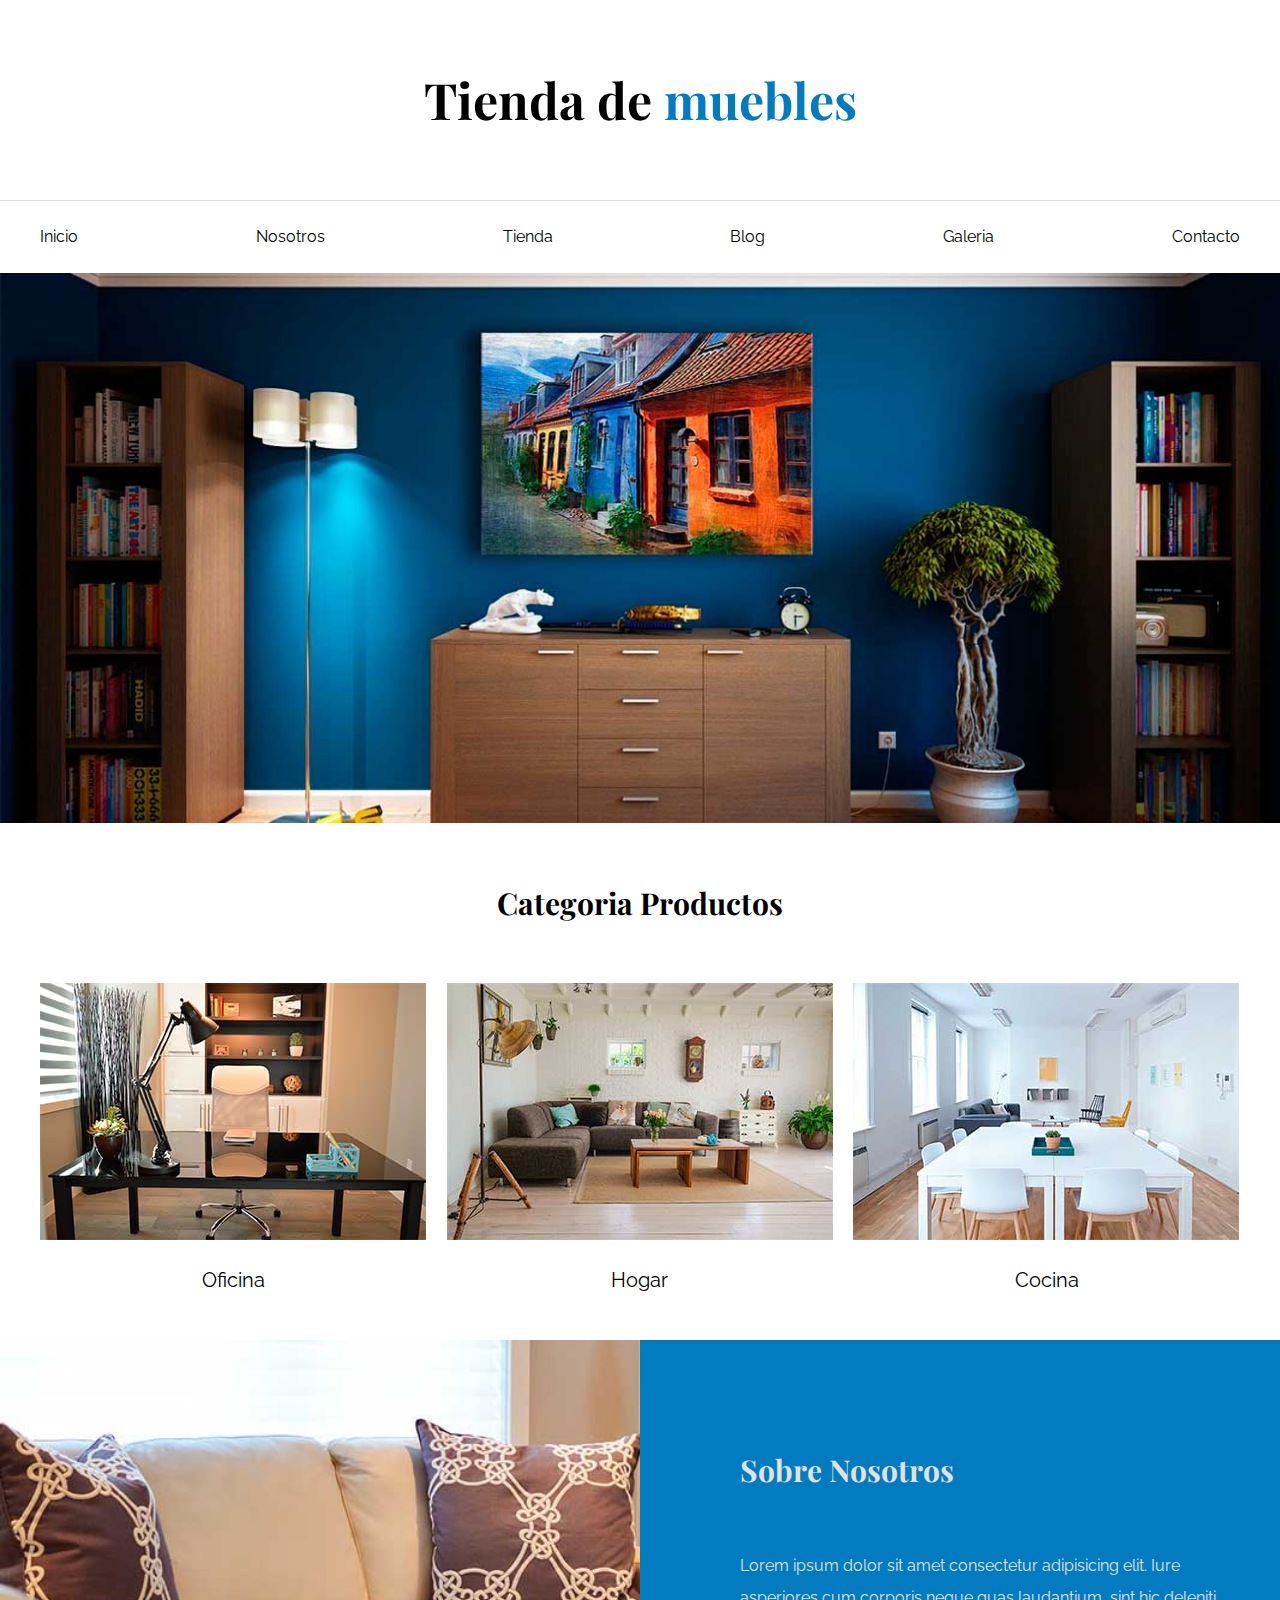
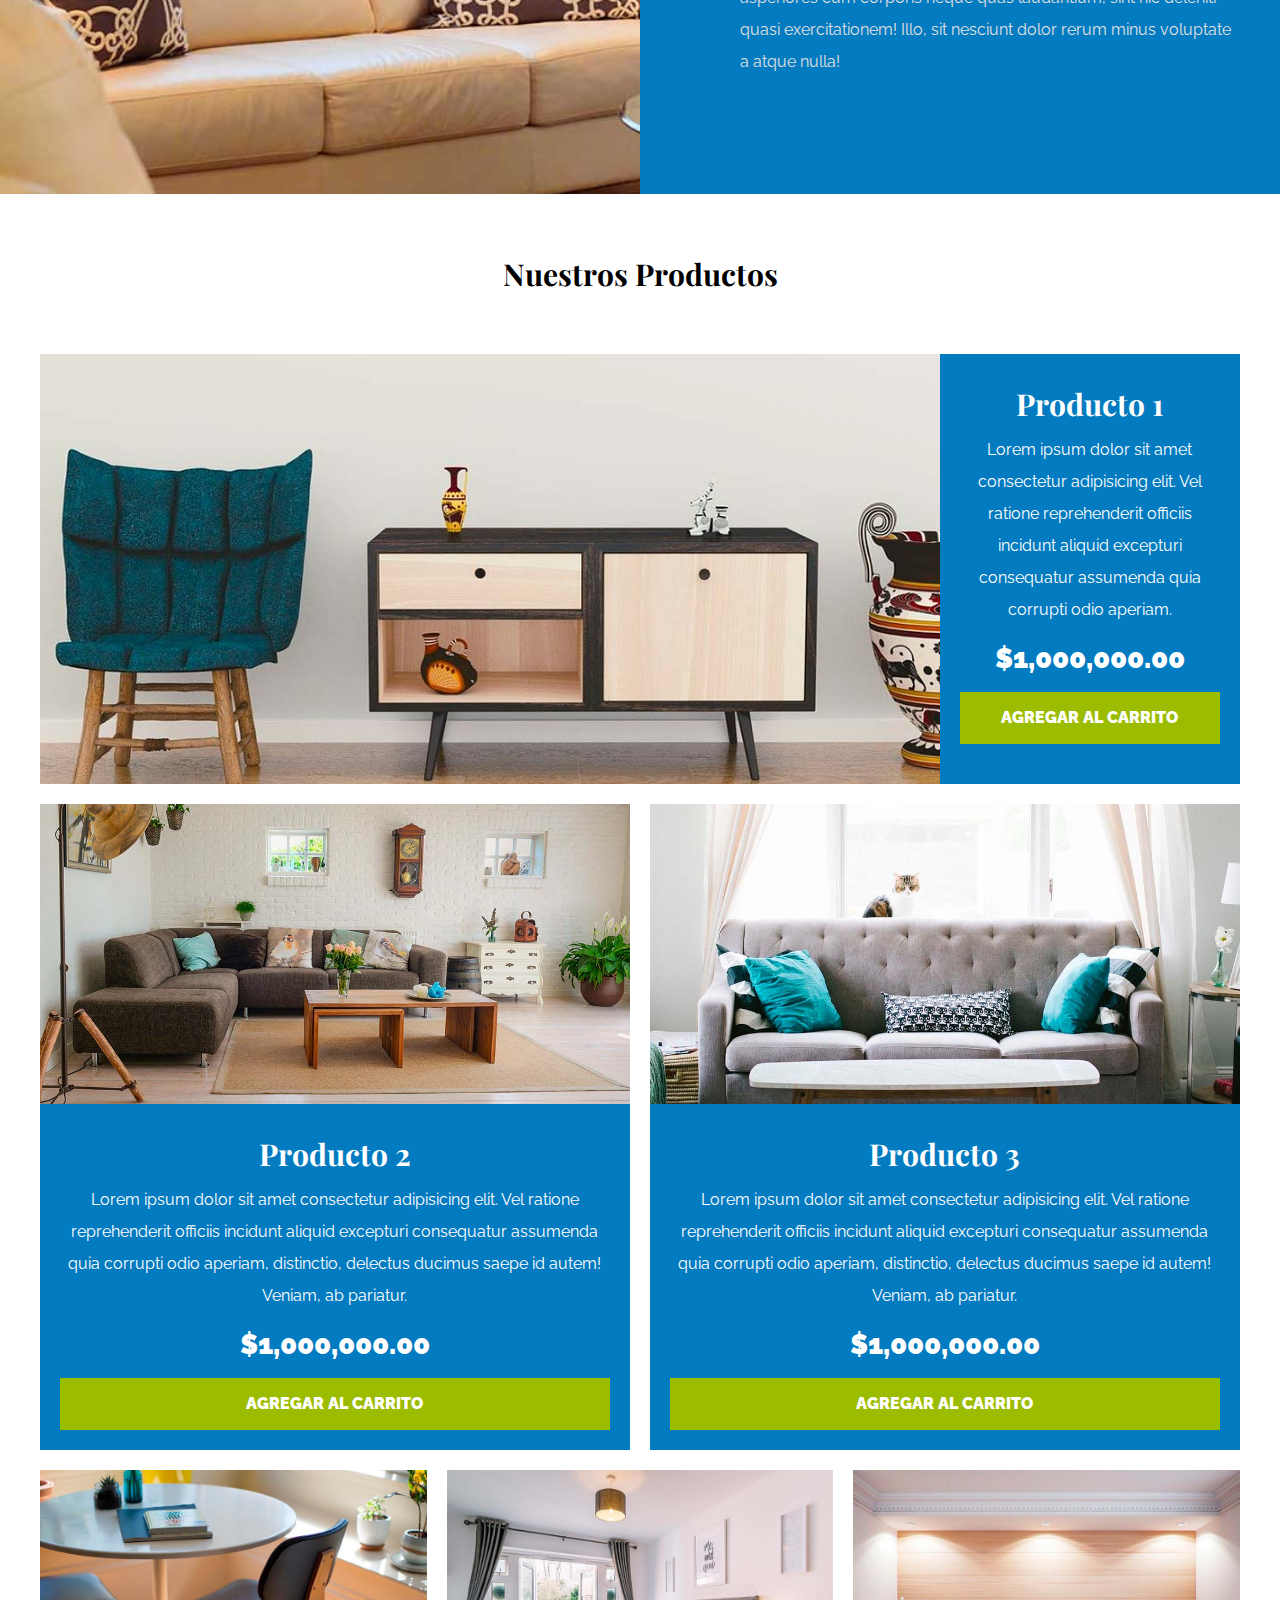
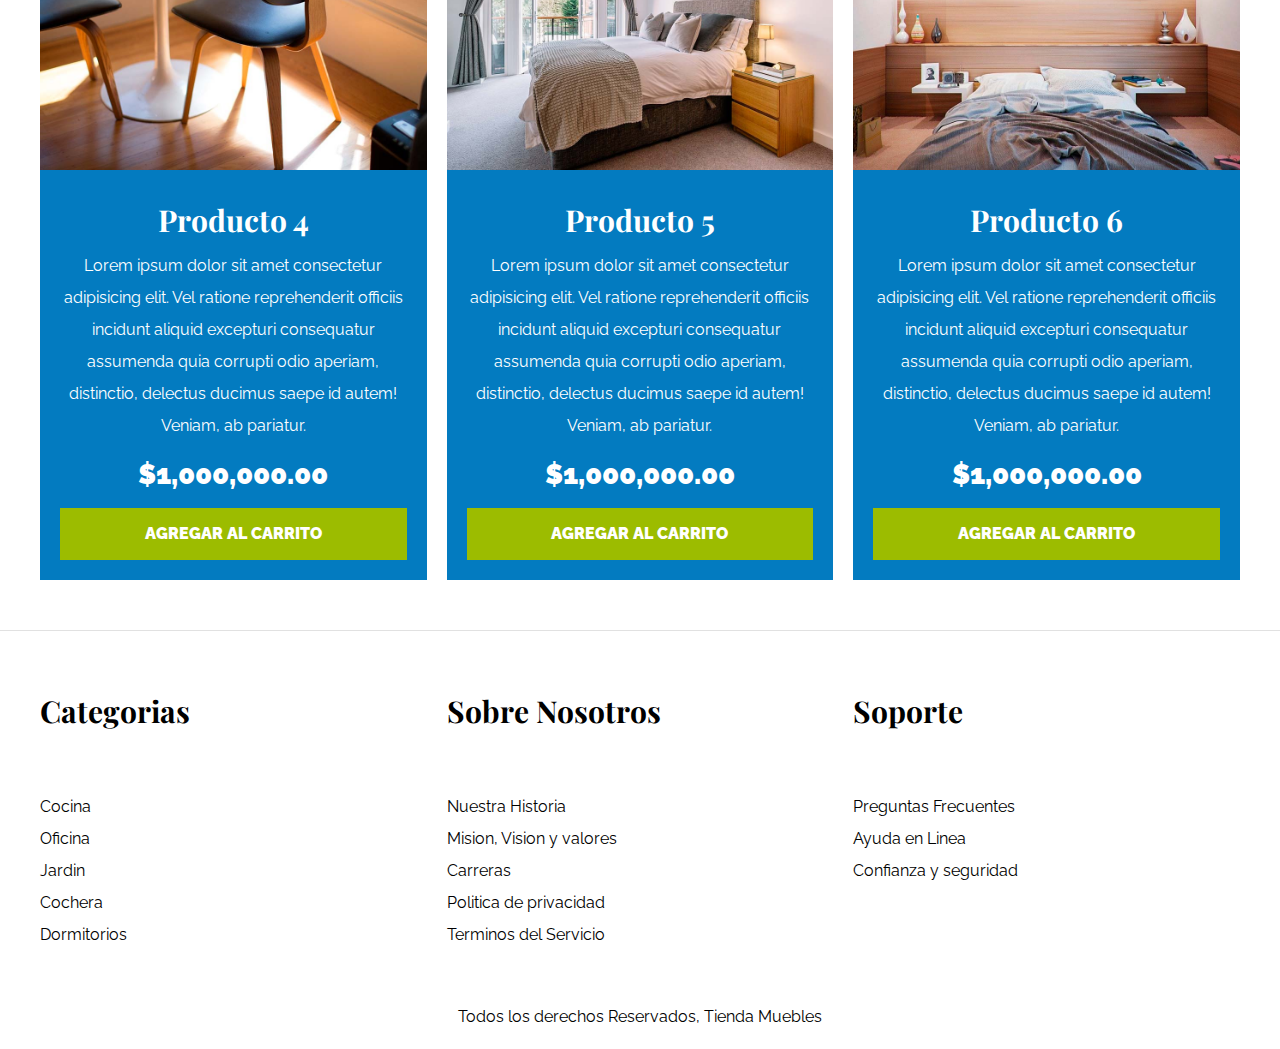
<file: index.html>
<!DOCTYPE html>
<html lang="es">

<head>
    <meta charset="UTF-8">
    <meta name="viewport" content="width=device-width, initial-scale=1.0">
    <title>ECOMMERCE - HOME</title>
    <link rel="stylesheet" href="CSS/normalize.css">
    <link rel="preconnect" href="https://fonts.googleapis.com">
    <link rel="preconnect" href="https://fonts.gstatic.com" crossorigin>
    <link
        href="https://fonts.googleapis.com/css2?family=Playfair+Display:ital,wght@0,400..900;1,400..900&family=Raleway:ital,wght@0,100..900;1,100..900&display=swap"
        rel="stylesheet">
    <link rel="stylesheet" href="CSS/app.css">
</head>

<body>
    <header>
        <H1 class="nombre-sitio">Tienda de <span>muebles</span></H1>
    </header>

    <div class="contenedor-navegacion">
        <nav class="nav-principal contenedor">
            <a href="index.html">Inicio</a>
            <a href="nosotros.html">Nosotros</a>
            <a href="tienda.html">Tienda</a>
            <a href="blog.html">Blog</a>
            <a href="galeria.html">Galeria</a>
            <a href="contacto.html">Contacto</a>
        </nav>
    </div>

    <div class="hero"></div>

    <section class="contenedor categorias">
        <h2 class="text-center">Categoria Productos</h2>

        <div class="listado-categorias">
            <div class="categoria">
                <img src="img/categoria1.jpg" alt="Imagen Tienda">
                <a href="">Oficina</a>
            </div>

            <div class="categoria">
                <img src="img/categoria2.jpg" alt="Imagen Tienda">
                <a href="">Hogar</a>
            </div>

            <div class="categoria">
                <img src="img/categoria3.jpg" alt="Imagen Tienda">
                <a href="">Cocina</a>
            </div>
        </div>
    </section>

    <section class="sobre-nosotros">
        <div class="contenedor sobre-nosotros-grid">
            <div class="texto-nosotros">
                <h2>Sobre Nosotros</h2>
                <p>Lorem ipsum dolor sit amet consectetur adipisicing elit. Iure asperiores cum corporis neque quas
                    laudantium, sint hic deleniti quasi exercitationem! Illo, sit nesciunt dolor rerum minus voluptate a
                    atque nulla!</p>
            </div>
        </div>
    </section>

    <main class="contenido-principal contenedor">
        <h2 class="text-center">Nuestros Productos</h2>
        <div class="listado-productos">

            <div class="producto">
                <img src="img/producto1.jpg" alt="Imagen Producto">
                <div class="texto-producto">
                    <h3>Producto 1</h3>
                    <p>Lorem ipsum dolor sit amet consectetur adipisicing elit. Vel ratione reprehenderit officiis
                        incidunt aliquid excepturi consequatur assumenda quia corrupti odio aperiam.</p>
                    <p class="precio">$1,000,000.00</p>
                    <a class="btn" href="#">Agregar al Carrito</a>
                </div> <!--FIN nombre del producto y descripcion-->
            </div> <!--FIN producto 1-->


            <div class="producto">
                <img src="img/producto2.jpg" alt="Imagen Producto">
                <div class="texto-producto">
                    <h3>Producto 2</h3>
                    <p>Lorem ipsum dolor sit amet consectetur adipisicing elit. Vel ratione reprehenderit officiis
                        incidunt aliquid excepturi consequatur assumenda quia corrupti odio aperiam, distinctio,
                        delectus ducimus saepe id autem! Veniam, ab pariatur.</p>
                    <p class="precio">$1,000,000.00</p>
                    <a class="btn" href="#">Agregar al Carrito</a>
                </div> <!--FIN nombre del producto y descripcion-->
            </div> <!--FIN producto 2-->

            <div class="producto">
                <img src="img/producto3.jpg" alt="Imagen Producto">
                <div class="texto-producto">
                    <h3>Producto 3</h3>
                    <p>Lorem ipsum dolor sit amet consectetur adipisicing elit. Vel ratione reprehenderit officiis
                        incidunt aliquid excepturi consequatur assumenda quia corrupti odio aperiam, distinctio,
                        delectus ducimus saepe id autem! Veniam, ab pariatur.</p>
                    <p class="precio">$1,000,000.00</p>
                    <a class="btn" href="#">Agregar al Carrito</a>
                </div> <!--FIN nombre del producto y descripcion-->
            </div> <!--FIN producto 3-->

            <div class="producto">
                <img src="img/producto4.jpg" alt="Imagen Producto">
                <div class="texto-producto">
                    <h3>Producto 4</h3>
                    <p>Lorem ipsum dolor sit amet consectetur adipisicing elit. Vel ratione reprehenderit officiis
                        incidunt aliquid excepturi consequatur assumenda quia corrupti odio aperiam, distinctio,
                        delectus ducimus saepe id autem! Veniam, ab pariatur.</p>
                    <p class="precio">$1,000,000.00</p>
                    <a class="btn" href="#">Agregar al Carrito</a>
                </div> <!--FIN nombre del producto y descripcion-->
            </div> <!--FIN producto 4-->

            <div class="producto">
                <img src="img/producto5.jpg" alt="Imagen Producto">
                <div class="texto-producto">
                    <h3>Producto 5</h3>
                    <p>Lorem ipsum dolor sit amet consectetur adipisicing elit. Vel ratione reprehenderit officiis
                        incidunt aliquid excepturi consequatur assumenda quia corrupti odio aperiam, distinctio,
                        delectus ducimus saepe id autem! Veniam, ab pariatur.</p>
                    <p class="precio">$1,000,000.00</p>
                    <a class="btn" href="#">Agregar al Carrito</a>
                </div> <!--FIN nombre del producto y descripcion-->
            </div> <!--FIN producto 5-->

            <div class="producto">
                <img src="img/producto6.jpg" alt="Imagen Producto">
                <div class="texto-producto">
                    <h3>Producto 6</h3>
                    <p>Lorem ipsum dolor sit amet consectetur adipisicing elit. Vel ratione reprehenderit officiis
                        incidunt aliquid excepturi consequatur assumenda quia corrupti odio aperiam, distinctio,
                        delectus ducimus saepe id autem! Veniam, ab pariatur.</p>
                    <p class="precio">$1,000,000.00</p>
                    <a class="btn" href="#">Agregar al Carrito</a>
                </div> <!--FIN nombre del producto y descripcion-->
            </div> <!--FIN producto 6-->
        </div> <!--FIN DE CONTENEDOR DE LISTADO DE PRODUCTOS-->
    </main>

    <footer class="site-footer">
        <div class="grid-footer contenedor">
            <div> <!--primer hijo-->
                <h3>Categorias</h3>

                <nav class="footer-menu">
                    <a href="#">Cocina</a>
                    <a href="#">Oficina</a>
                    <a href="#">Jardin</a>
                    <a href="#">Cochera</a>
                    <a href="#">Dormitorios</a>
                </nav>
            </div>

            <div><!--segundo hijo-->
                <h3>Sobre Nosotros</h3>

                <nav class="footer-menu">
                    <a href="#">Nuestra Historia</a>
                    <a href="#">Mision, Vision y valores</a>
                    <a href="#">Carreras</a>
                    <a href="#">Politica de privacidad</a>
                    <a href="#">Terminos del Servicio</a>
                </nav>
            </div>

            <div><!--tercer hijo-->
                <h3>Soporte</h3>

                <nav class="footer-menu">
                    <a href="#">Preguntas Frecuentes</a>
                    <a href="#">Ayuda en Linea</a>
                    <a href="#">Confianza y seguridad</a>
                </nav>
            </div>
        </div>
        <p class="copyright">Todos los derechos Reservados, Tienda Muebles</p>
    </footer>

</body>

</html>
</file>
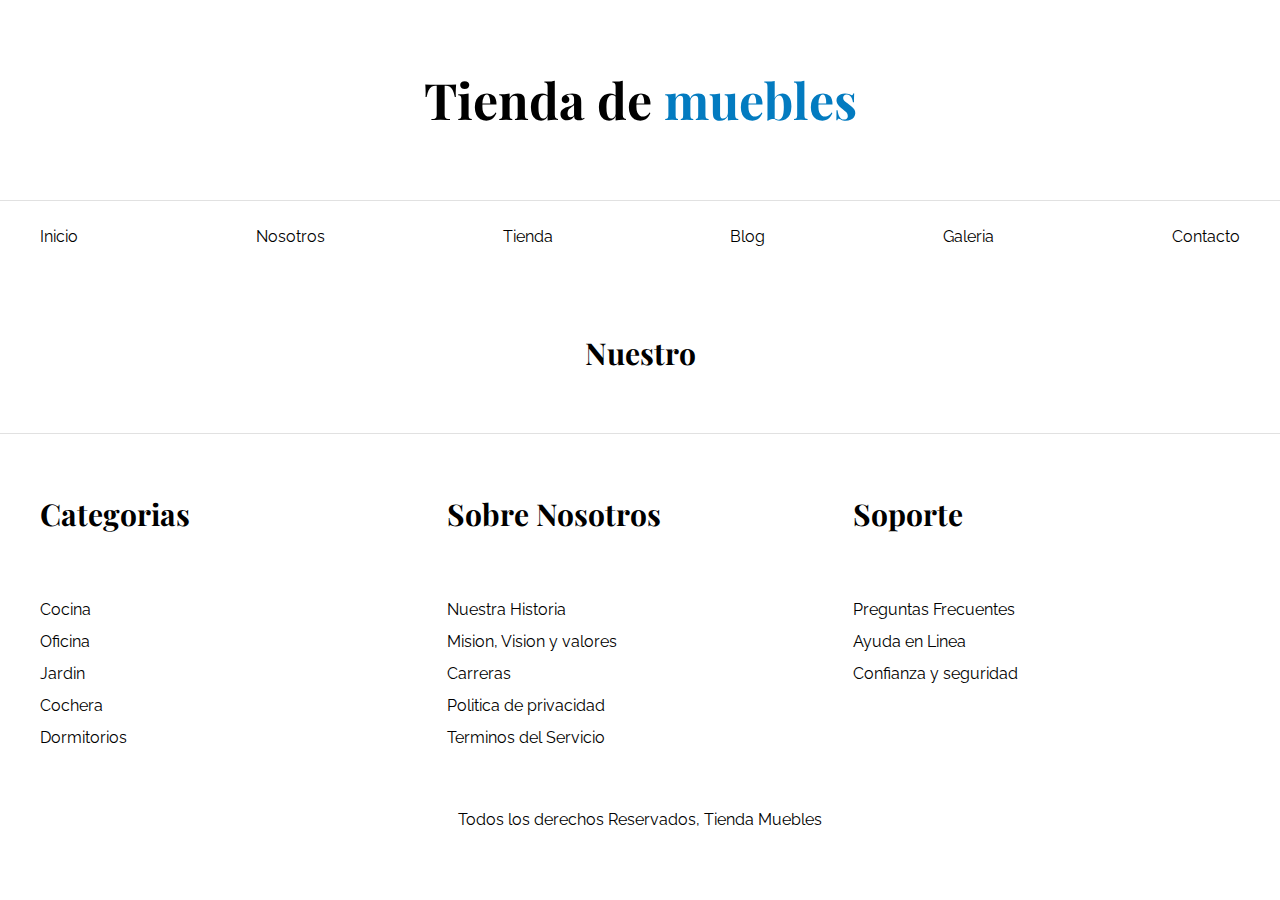
<file: base.html>
<!DOCTYPE html>
<html lang="es">

<head>
    <meta charset="UTF-8">
    <meta name="viewport" content="width=device-width, initial-scale=1.0">
    <title>Aprendiendo HTML</title>
    <link rel="stylesheet" href="CSS/normalize.css">


    <link rel="preconnect" href="https://fonts.googleapis.com">
    <link rel="preconnect" href="https://fonts.gstatic.com" crossorigin>
    <link
        href="https://fonts.googleapis.com/css2?family=Playfair+Display:ital,wght@0,400..900;1,400..900&family=Raleway:ital,wght@0,100..900;1,100..900&display=swap"
        rel="stylesheet">


    <link rel="stylesheet" href="CSS/app.css">
</head>

<body>
    <header>
        <H1 class="nombre-sitio">Tienda de <span>muebles</span></H1>
    </header>

    <div class="contenedor-navegacion">
        <nav class="nav-principal contenedor">
            <a href="index.html">Inicio</a>
            <a href="nosotros.html">Nosotros</a>
            <a href="tienda.html">Tienda</a>
            <a href="blog.html">Blog</a>
            <a href="galeria.html">Galeria</a>
            <a href="contacto.html">Contacto</a>
        </nav>
    </div>


    <main class="contenido-principal contedor">
        <h2 class="text-center">Nuestro</h2>
    </main>

    <footer class="site-footer">
        <div class="grid-footer contenedor">
            <div> <!--primer hijo-->
                <h3>Categorias</h3>

                <nav class="footer-menu">
                    <a href="#">Cocina</a>
                    <a href="#">Oficina</a>
                    <a href="#">Jardin</a>
                    <a href="#">Cochera</a>
                    <a href="#">Dormitorios</a>
                </nav>
            </div>

            <div><!--segundo hijo-->
                <h3>Sobre Nosotros</h3>

                <nav class="footer-menu">
                    <a href="#">Nuestra Historia</a>
                    <a href="#">Mision, Vision y valores</a>
                    <a href="#">Carreras</a>
                    <a href="#">Politica de privacidad</a>
                    <a href="#">Terminos del Servicio</a>
                </nav>
            </div>

            <div><!--tercer hijo-->
                <h3>Soporte</h3>

                <nav class="footer-menu">
                    <a href="#">Preguntas Frecuentes</a>
                    <a href="#">Ayuda en Linea</a>
                    <a href="#">Confianza y seguridad</a>
                </nav>
            </div>
        </div>
        <p class="copyright">Todos los derechos Reservados, Tienda Muebles</p>
    </footer>

</body>

</html>
</file>
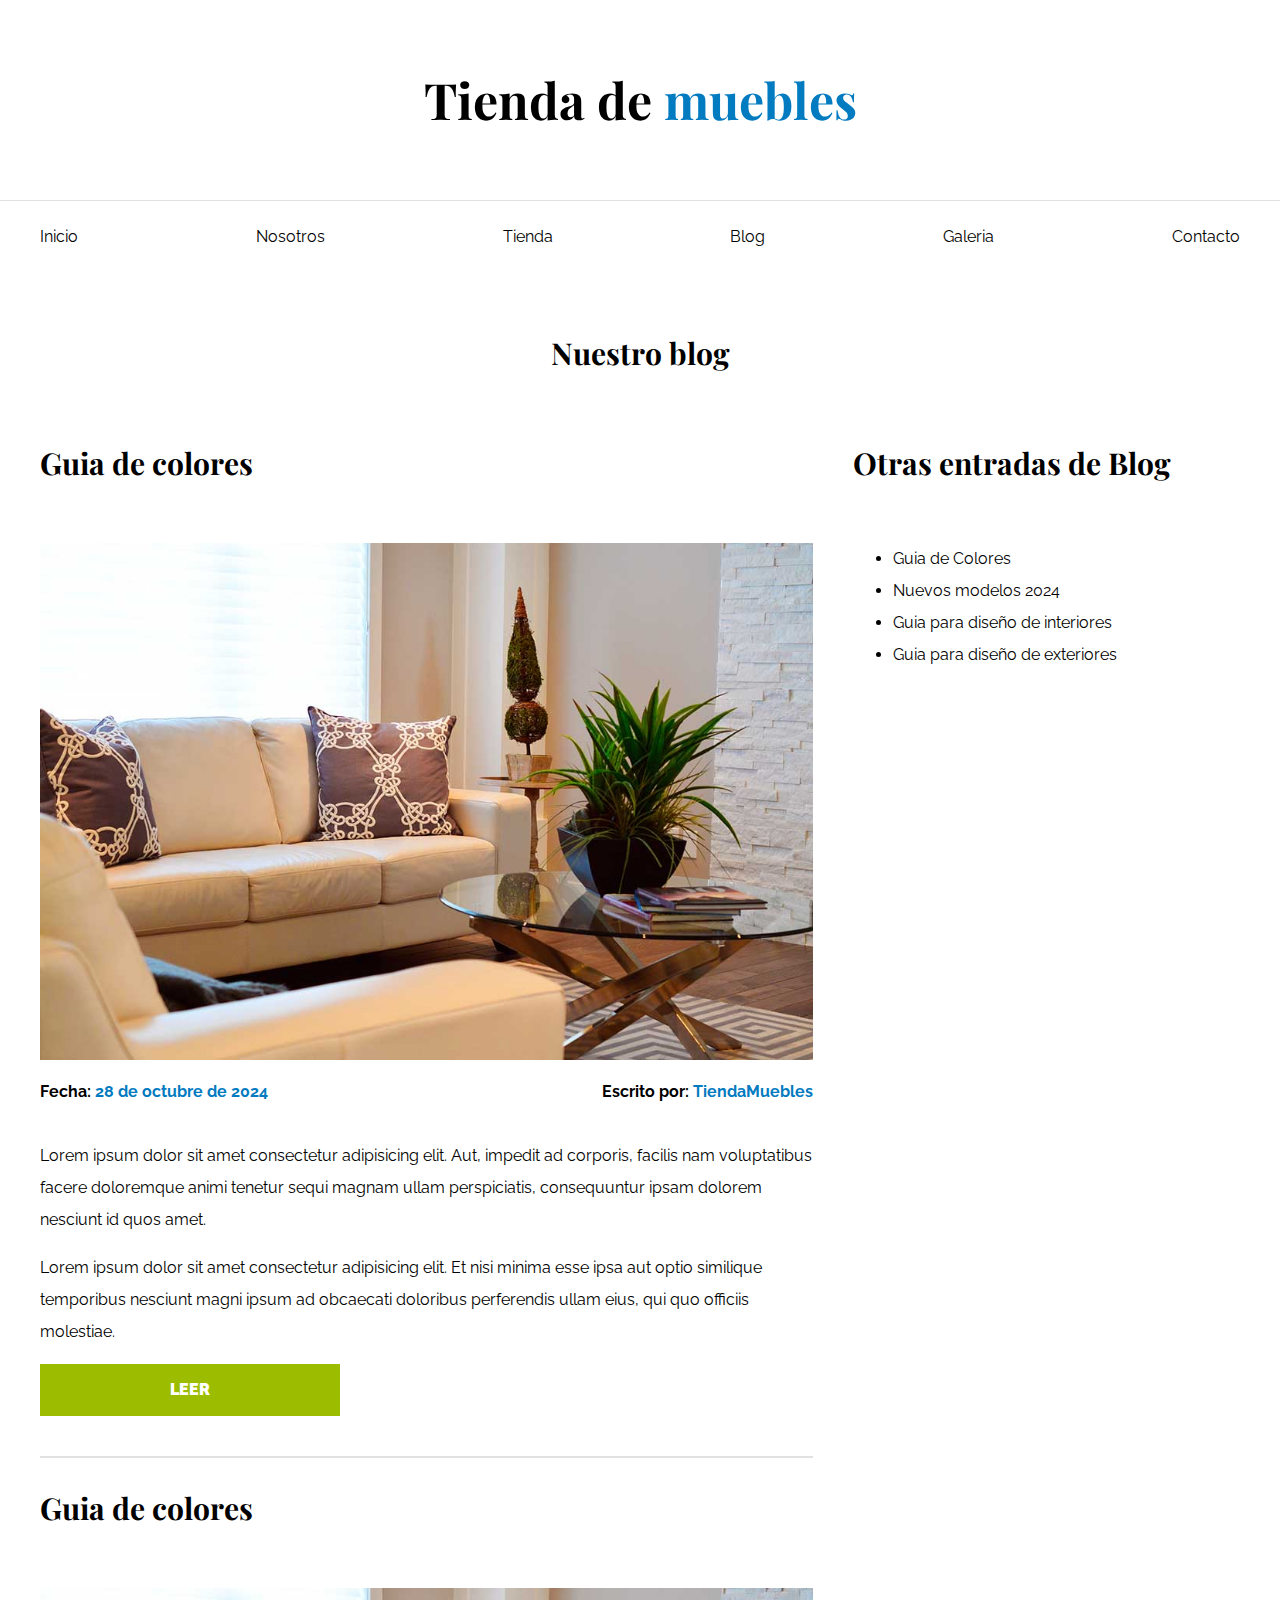
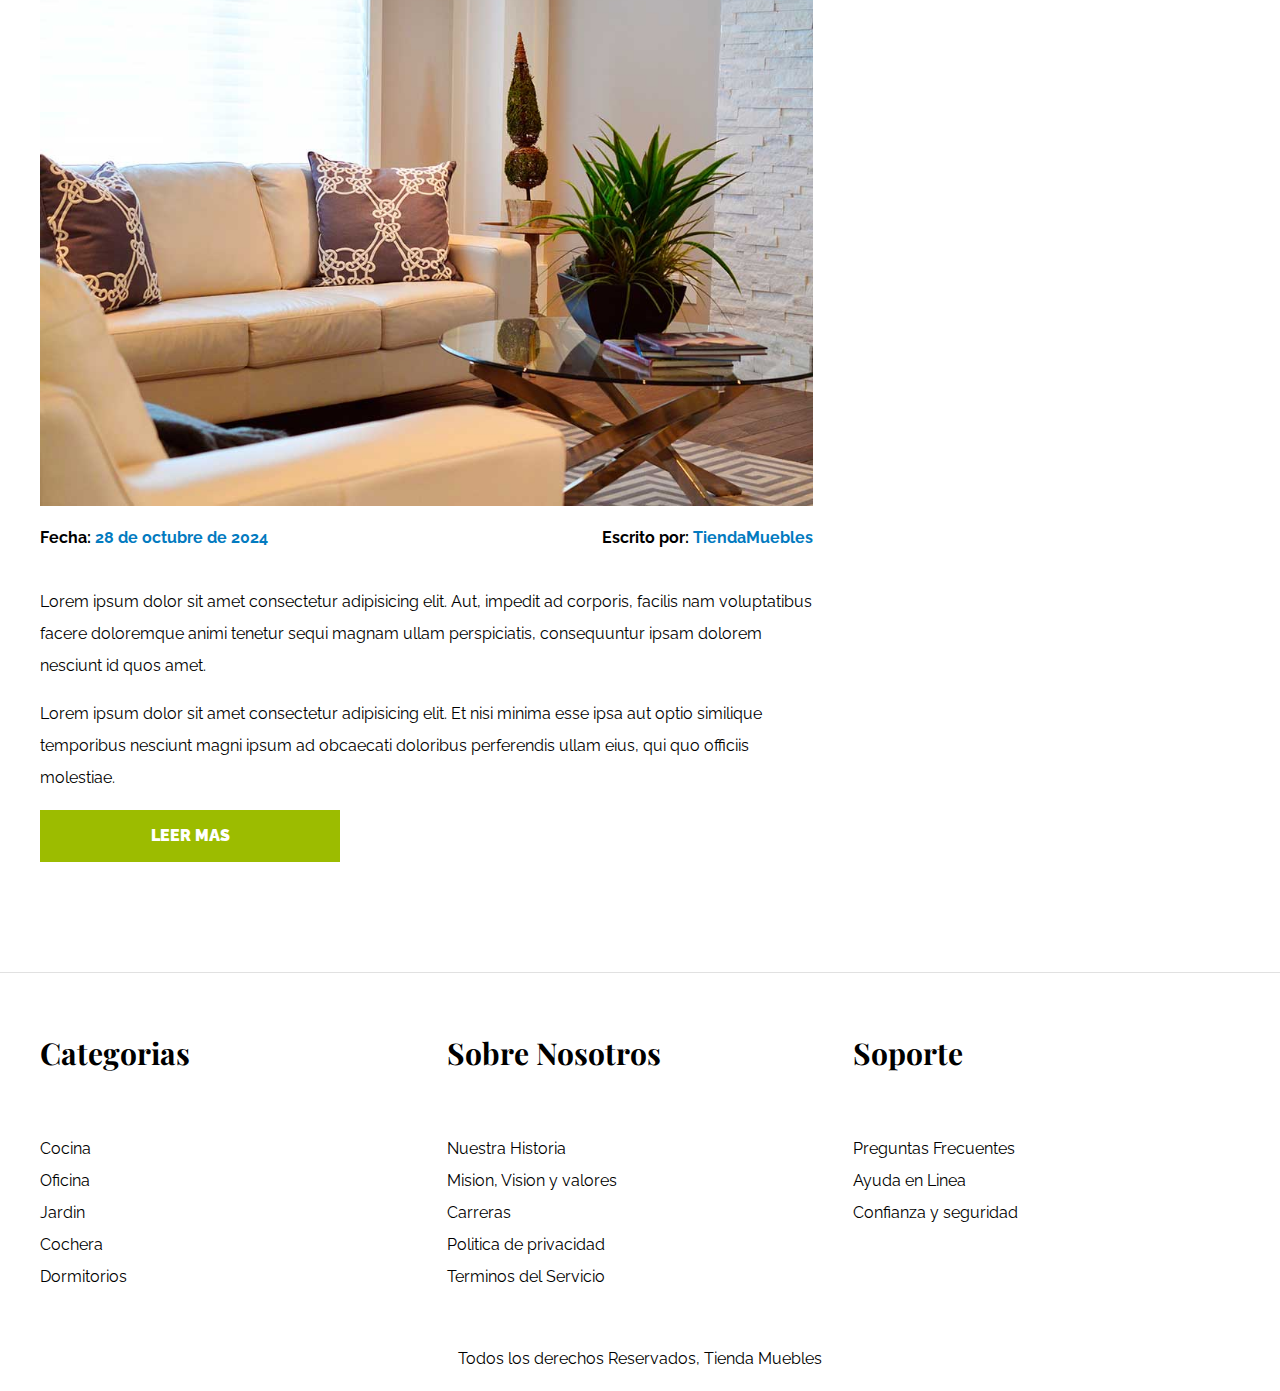
<file: blog.html>
<!DOCTYPE html>
<html lang="es">

<head>
    <meta charset="UTF-8">
    <meta name="viewport" content="width=device-width, initial-scale=1.0">
    <title>Aprendiendo HTML</title>
    <link rel="stylesheet" href="CSS/normalize.css">


    <link rel="preconnect" href="https://fonts.googleapis.com">
    <link rel="preconnect" href="https://fonts.gstatic.com" crossorigin>
    <link
        href="https://fonts.googleapis.com/css2?family=Playfair+Display:ital,wght@0,400..900;1,400..900&family=Raleway:ital,wght@0,100..900;1,100..900&display=swap"
        rel="stylesheet">


    <link rel="stylesheet" href="CSS/app.css">
</head>

<body>
    <header>
        <H1 class="nombre-sitio">Tienda de <span>muebles</span></H1>
    </header>

    <div class="contenedor-navegacion">
        <nav class="nav-principal contenedor">
            <a href="index.html">Inicio</a>
            <a href="nosotros.html">Nosotros</a>
            <a href="tienda.html">Tienda</a>
            <a href="blog.html">Blog</a>
            <a href="galeria.html">Galeria</a>
            <a href="contacto.html">Contacto</a>
        </nav>
    </div>

    <main class="contenido-principal contenedor">
        <h2 class="text-center">Nuestro blog</h2>
        <section class="contenedor-blog">
            <div class="blog">
                <article class="entrada">
                    
                        <h2>Guia de colores</h2>
                    
                    <div class="imagen">
                        <img src="img/nosotros.jpg" alt="imagen">
                    </div>
                    <div class="entrada-meta">
                        <p>Fecha: <span>28 de octubre de 2024</span></p>
                        <p>Escrito por: <span>TiendaMuebles</span></p>
                    </div>
                    <div class="entrada-blog">
                        <p>
                            Lorem ipsum dolor sit amet consectetur adipisicing elit. Aut, impedit ad corporis, facilis
                            nam voluptatibus facere doloremque animi tenetur sequi magnam ullam perspiciatis,
                            consequuntur ipsam dolorem nesciunt id quos amet.
                        </p>
                        <p>
                            Lorem ipsum dolor sit amet consectetur adipisicing elit. Et nisi minima esse ipsa aut optio
                            similique temporibus nesciunt magni ipsum ad obcaecati doloribus perferendis ullam eius, qui
                            quo officiis molestiae.
                        </p>
                    </div>
                    <a href="" class="btn max-width30">Leer</a>
                </article>

                <article class="entrada">
                    
                        <h2>Guia de colores</h2>
                
                    <div class="imagen">
                        <img src="img/nosotros.jpg" alt="imagen">
                    </div>
                    <div class="entrada-meta">
                        <p>Fecha: <span>28 de octubre de 2024</span></p>
                        <p>Escrito por: <span>TiendaMuebles</span></p>
                    </div>
                    <div class="entrada-blog">
                        <p>
                            Lorem ipsum dolor sit amet consectetur adipisicing elit. Aut, impedit ad corporis, facilis
                            nam voluptatibus facere doloremque animi tenetur sequi magnam ullam perspiciatis,
                            consequuntur ipsam dolorem nesciunt id quos amet.
                        </p>
                        <p>
                            Lorem ipsum dolor sit amet consectetur adipisicing elit. Et nisi minima esse ipsa aut optio
                            similique temporibus nesciunt magni ipsum ad obcaecati doloribus perferendis ullam eius, qui
                            quo officiis molestiae.
                        </p>
                    </div>
                    <a href="" class="btn max-width30">leer mas</a>
                </article>
            </div>

            <aside>
                <h3>Otras entradas de Blog</h3>
                <ul>
                    <li><a href="blog.html">Guia de Colores</a></li>
                    <li><a href="blog.html">Nuevos modelos 2024</a></li>
                    <li><a href="blog.html">Guia para diseño de interiores</a></li>
                    <li><a href="blog.html">Guia para diseño de exteriores</a></li>
                </ul>
            </aside>
        </section>
    </main>

    <footer class="site-footer">
        <div class="grid-footer contenedor">
            <div> <!--primer hijo-->
                <h3>Categorias</h3>

                <nav class="footer-menu">
                    <a href="#">Cocina</a>
                    <a href="#">Oficina</a>
                    <a href="#">Jardin</a>
                    <a href="#">Cochera</a>
                    <a href="#">Dormitorios</a>
                </nav>
            </div>

            <div><!--segundo hijo-->
                <h3>Sobre Nosotros</h3>

                <nav class="footer-menu">
                    <a href="#">Nuestra Historia</a>
                    <a href="#">Mision, Vision y valores</a>
                    <a href="#">Carreras</a>
                    <a href="#">Politica de privacidad</a>
                    <a href="#">Terminos del Servicio</a>
                </nav>
            </div>

            <div><!--tercer hijo-->
                <h3>Soporte</h3>

                <nav class="footer-menu">
                    <a href="#">Preguntas Frecuentes</a>
                    <a href="#">Ayuda en Linea</a>
                    <a href="#">Confianza y seguridad</a>
                </nav>
            </div>
        </div>
        <p class="copyright">Todos los derechos Reservados, Tienda Muebles</p>
    </footer>

</body>

</html>
</file>
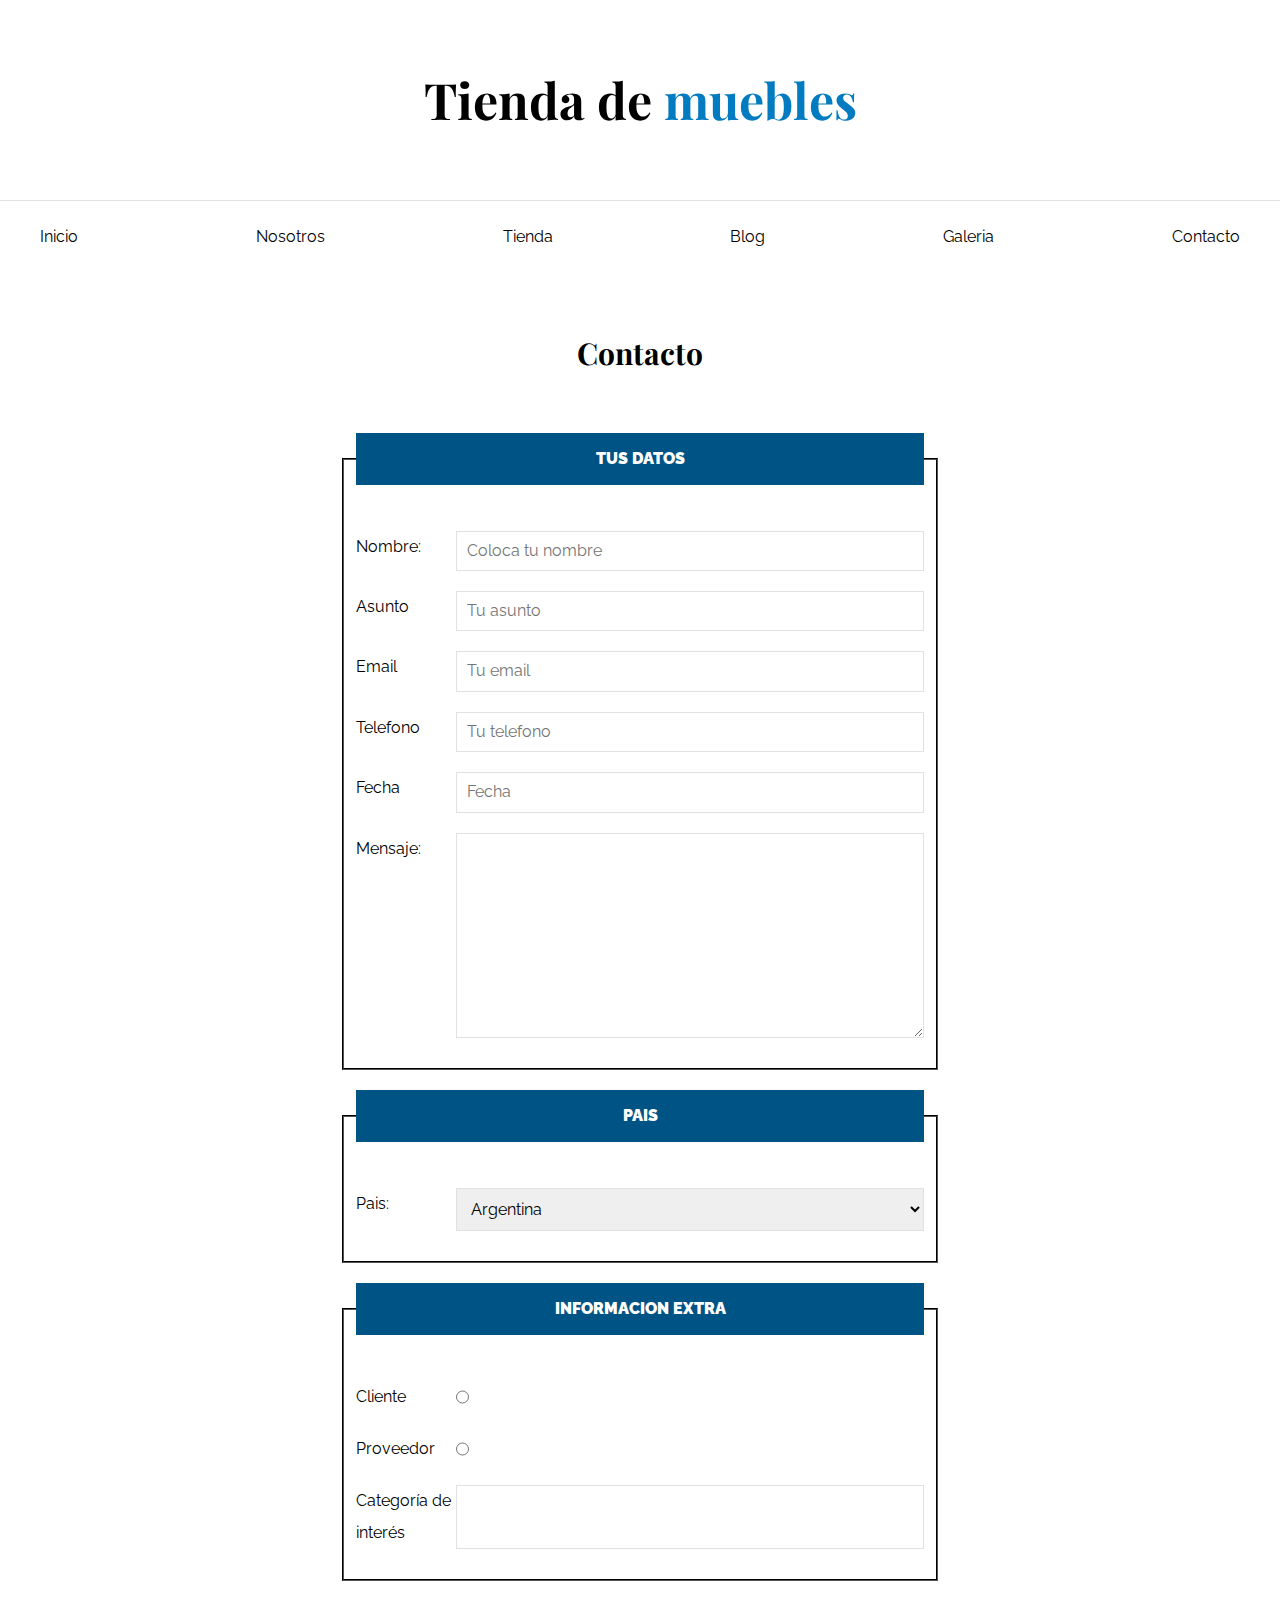
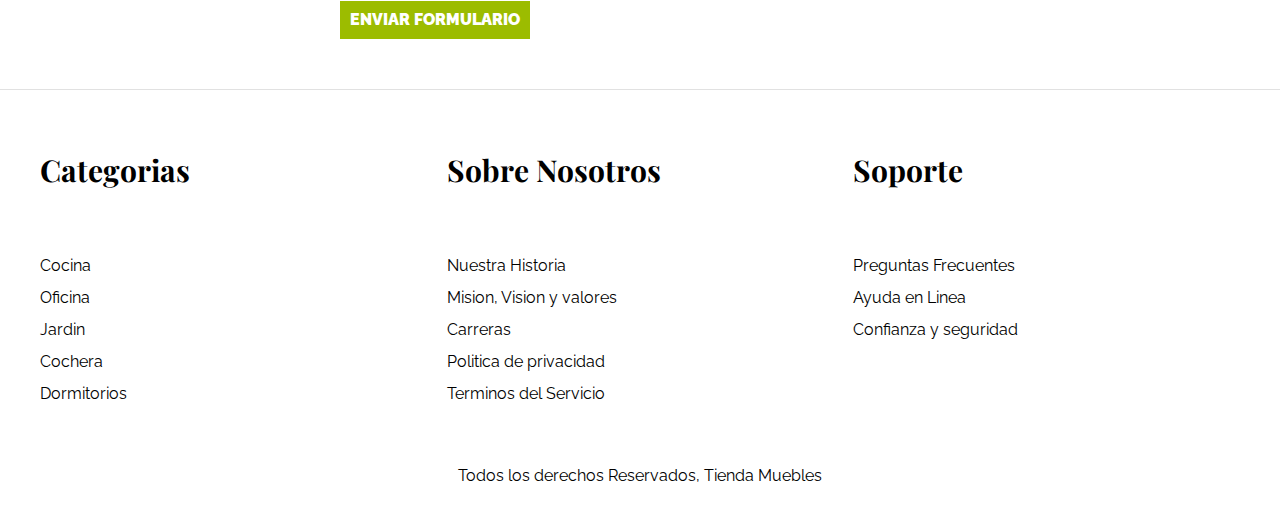
<file: contacto.html>
<!DOCTYPE html>
<html lang="es">

<head>
    <meta charset="UTF-8">
    <meta name="viewport" content="width=device-width, initial-scale=1.0">
    <title>Aprendiendo HTML</title>
    <link rel="stylesheet" href="CSS/normalize.css">


    <link rel="preconnect" href="https://fonts.googleapis.com">
    <link rel="preconnect" href="https://fonts.gstatic.com" crossorigin>
    <link
        href="https://fonts.googleapis.com/css2?family=Playfair+Display:ital,wght@0,400..900;1,400..900&family=Raleway:ital,wght@0,100..900;1,100..900&display=swap"
        rel="stylesheet">


    <link rel="stylesheet" href="CSS/app.css">
</head>

<body>
    <header>
        <H1 class="nombre-sitio">Tienda de <span>muebles</span></H1>
    </header>

    <div class="contenedor-navegacion">
        <nav class="nav-principal contenedor">
            <a href="index.html">Inicio</a>
            <a href="nosotros.html">Nosotros</a>
            <a href="tienda.html">Tienda</a>
            <a href="blog.html">Blog</a>
            <a href="galeria.html">Galeria</a>
            <a href="contacto.html">Contacto</a>
        </nav>
    </div>


    <main class="contenido-principal contenedor">
        <h2 class="text-center">Contacto</h2>

        <form action="" method="post" class="formulario">
            <fieldset>
                <legend>Tus datos</legend>
                <div class="campo">
                    <label for="nombre">Nombre:</label>
                    <input id="nombre" type="text" placeholder="Coloca tu nombre" class="input" required>
                </div>

                <div class="campo">
                    <label for="asunto">Asunto</label>
                    <input type="text" name="" id="asunto" placeholder="Tu asunto">
                </div>

                <div class="campo">
                    <label for="email">Email</label>
                    <input type="email" name="" id="email" placeholder="Tu email">
                </div>

                <div class="campo">
                    <label for="tel">Telefono</label>
                    <input type="tel" name="" id="tel" placeholder="Tu telefono">
                </div>

                <div class="campo">
                    <label for="fecha">Fecha</label>
                    <input type="date-time" name="" id="fecha" placeholder="Fecha">
                </div>

                <div class="campo">
                    <label for="mensaje">Mensaje:</label>
                    <textarea name="" id="mensaje" rows="10"></textarea>

                </div>
            </fieldset>

            <fieldset>
                <legend>Pais</legend>
                <div class="campo">
                    <label for="pais">Pais:</label>
                    <select name="" id="pais">
                        <option value="" disabled>-- Seleccione --</option>
                        <option value="Mexico">Mexico</option>
                        <option value="Peru">Peru</option>
                        <option value="Colombia">Colombia</option>
                        <option value="Argentina" selected>Argentina</option>
                        <option value="España">España</option>
                        <option value="Chile">Chile</option>
                    </select>

                </div>
            </fieldset>

            <fieldset>
                <legend>Informacion Extra</legend>

                <div class="campo">
                    <label for="cliente">Cliente</label>
                    <input id="cliente" type="radio" name="tipo" value="cliente">
                </div>

                <div class="campo">
                    <label for="proveedor">Proveedor</label>
                    <input id="proveedor" type="radio" name="tipo" value="proveedor">
                </div>

                <div class="campo">
                    <label for="categorias">Categoría de interés</label>
                    <input list="categorias" name="categorias">
                    <datalist id="categorias">
                        <option value="Cocina">
                        <option value="Exterior">
                        <option value="Recámaras">
                        <option value="Oficina">
                        <option value="Televisión">
                    </datalist>
                </div>
            </fieldset>

            <input type="submit" value="Enviar Formulario" class="btn">
        </form>
    </main>

    <footer class="site-footer">
        <div class="grid-footer contenedor">
            <div> <!--primer hijo-->
                <h3>Categorias</h3>

                <nav class="footer-menu">
                    <a href="#">Cocina</a>
                    <a href="#">Oficina</a>
                    <a href="#">Jardin</a>
                    <a href="#">Cochera</a>
                    <a href="#">Dormitorios</a>
                </nav>
            </div>

            <div><!--segundo hijo-->
                <h3>Sobre Nosotros</h3>

                <nav class="footer-menu">
                    <a href="#">Nuestra Historia</a>
                    <a href="#">Mision, Vision y valores</a>
                    <a href="#">Carreras</a>
                    <a href="#">Politica de privacidad</a>
                    <a href="#">Terminos del Servicio</a>
                </nav>
            </div>

            <div><!--tercer hijo-->
                <h3>Soporte</h3>

                <nav class="footer-menu">
                    <a href="#">Preguntas Frecuentes</a>
                    <a href="#">Ayuda en Linea</a>
                    <a href="#">Confianza y seguridad</a>
                </nav>
            </div>
        </div>
        <p class="copyright">Todos los derechos Reservados, Tienda Muebles</p>
    </footer>

</body>

</html>
</file>
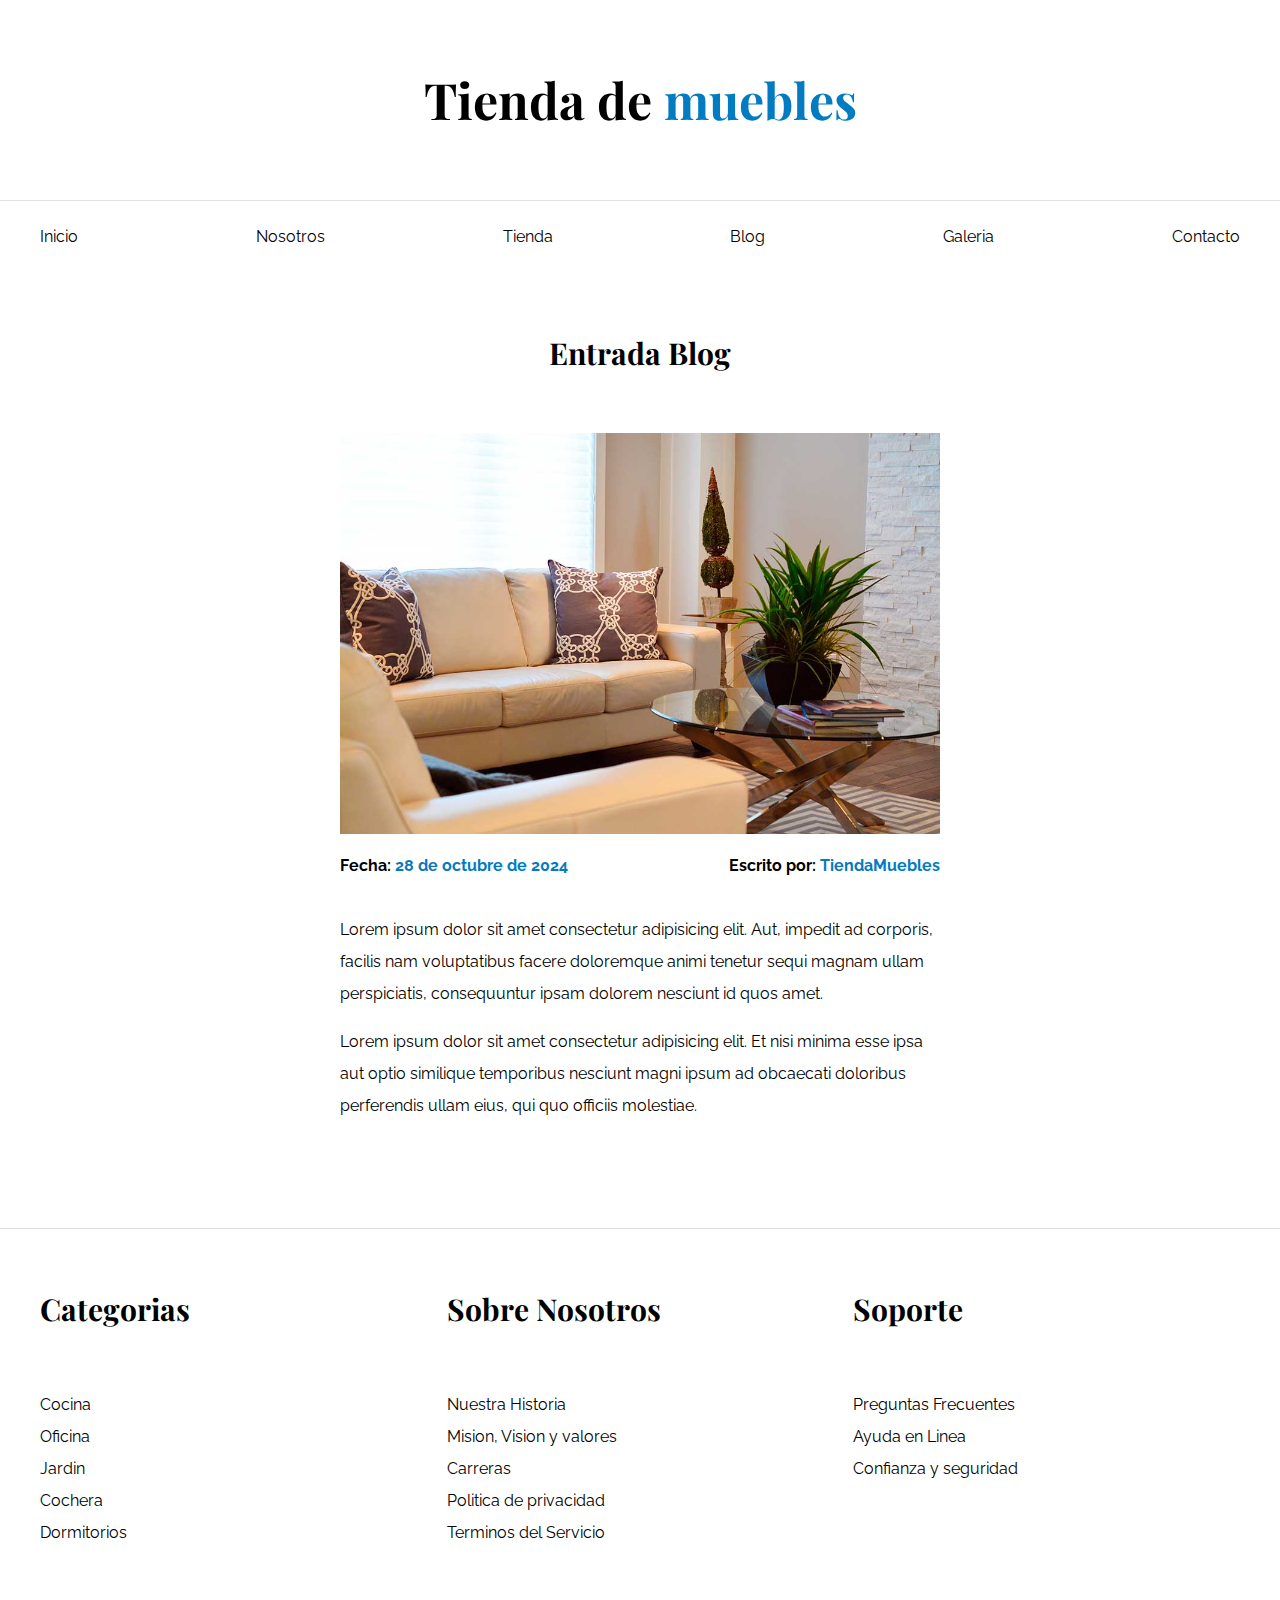
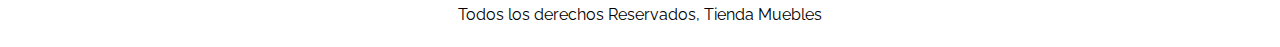
<file: entrada.html>
<!DOCTYPE html>
<html lang="es">

<head>
    <meta charset="UTF-8">
    <meta name="viewport" content="width=device-width, initial-scale=1.0">
    <title>Aprendiendo HTML</title>
    <link rel="stylesheet" href="CSS/normalize.css">


    <link rel="preconnect" href="https://fonts.googleapis.com">
    <link rel="preconnect" href="https://fonts.gstatic.com" crossorigin>
    <link
        href="https://fonts.googleapis.com/css2?family=Playfair+Display:ital,wght@0,400..900;1,400..900&family=Raleway:ital,wght@0,100..900;1,100..900&display=swap"
        rel="stylesheet">


    <link rel="stylesheet" href="CSS/app.css">
</head>

<body>
    <header>
        <H1 class="nombre-sitio">Tienda de <span>muebles</span></H1>
    </header>

    <div class="contenedor-navegacion">
        <nav class="nav-principal contenedor">
            <a href="index.html">Inicio</a>
            <a href="nosotros.html">Nosotros</a>
            <a href="tienda.html">Tienda</a>
            <a href="blog.html">Blog</a>
            <a href="galeria.html">Galeria</a>
            <a href="contacto.html">Contacto</a>
        </nav>
    </div>


    <main class="contenido-principal contedor">
        <h2 class="text-center">Entrada Blog</h2>

        <article class="entrada contenido-entrada-blog">

            <div class="imagen">
                <img src="img/nosotros.jpg" alt="imagen">
            </div>
            <div class="entrada-meta">
                <p>Fecha: <span>28 de octubre de 2024</span></p>
                <p>Escrito por: <span>TiendaMuebles</span></p>
            </div>
            <div class="entrada-blog">
                <p>
                    Lorem ipsum dolor sit amet consectetur adipisicing elit. Aut, impedit ad corporis, facilis
                    nam voluptatibus facere doloremque animi tenetur sequi magnam ullam perspiciatis,
                    consequuntur ipsam dolorem nesciunt id quos amet.
                </p>
                <p>
                    Lorem ipsum dolor sit amet consectetur adipisicing elit. Et nisi minima esse ipsa aut optio
                    similique temporibus nesciunt magni ipsum ad obcaecati doloribus perferendis ullam eius, qui
                    quo officiis molestiae.
                </p>
            </div>
        </article>
    </main>

    <footer class="site-footer">
        <div class="grid-footer contenedor">
            <div> <!--primer hijo-->
                <h3>Categorias</h3>

                <nav class="footer-menu">
                    <a href="#">Cocina</a>
                    <a href="#">Oficina</a>
                    <a href="#">Jardin</a>
                    <a href="#">Cochera</a>
                    <a href="#">Dormitorios</a>
                </nav>
            </div>

            <div><!--segundo hijo-->
                <h3>Sobre Nosotros</h3>

                <nav class="footer-menu">
                    <a href="#">Nuestra Historia</a>
                    <a href="#">Mision, Vision y valores</a>
                    <a href="#">Carreras</a>
                    <a href="#">Politica de privacidad</a>
                    <a href="#">Terminos del Servicio</a>
                </nav>
            </div>

            <div><!--tercer hijo-->
                <h3>Soporte</h3>

                <nav class="footer-menu">
                    <a href="#">Preguntas Frecuentes</a>
                    <a href="#">Ayuda en Linea</a>
                    <a href="#">Confianza y seguridad</a>
                </nav>
            </div>
        </div>
        <p class="copyright">Todos los derechos Reservados, Tienda Muebles</p>
    </footer>

</body>

</html>
</file>
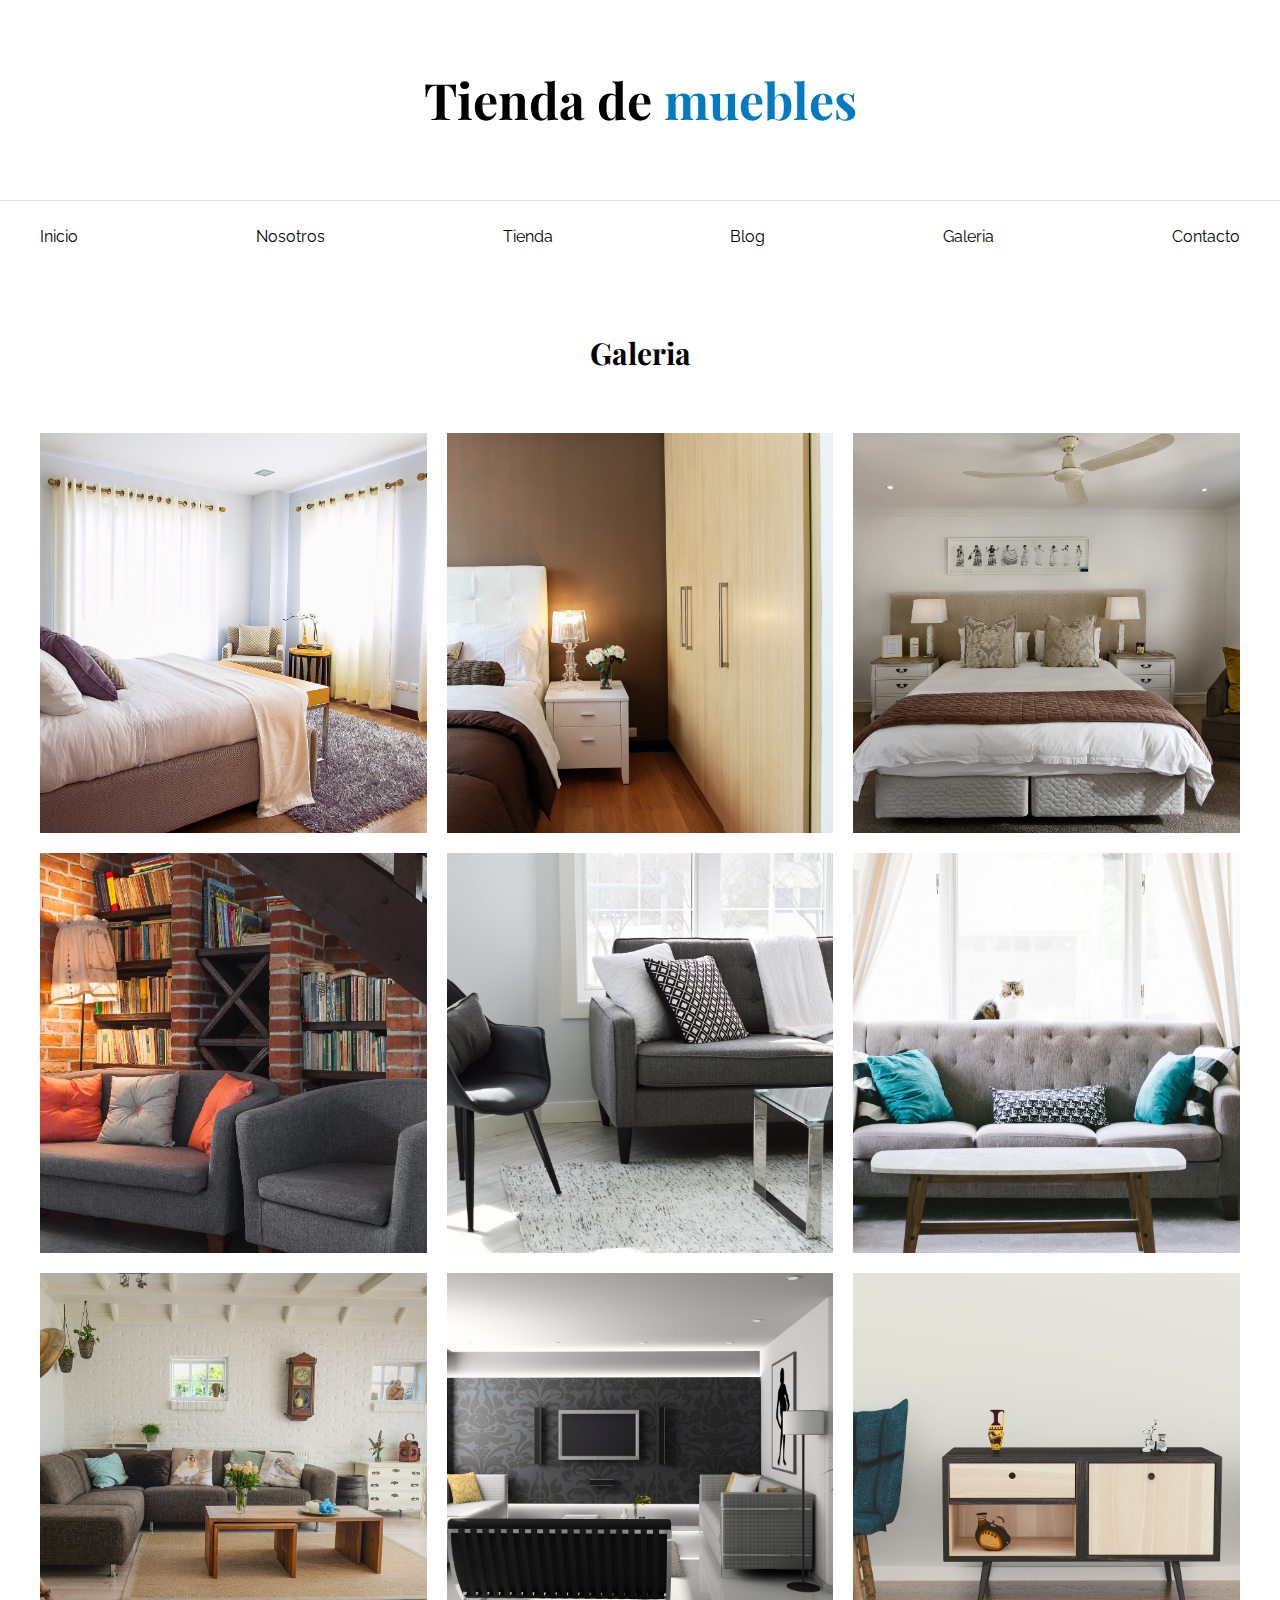
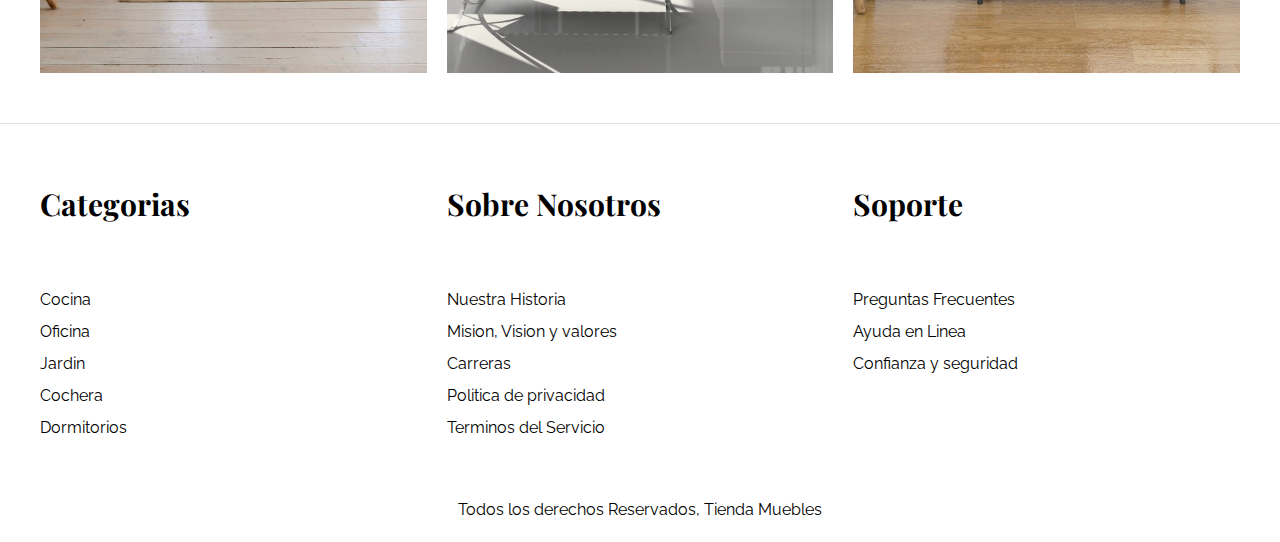
<file: galeria.html>
<!DOCTYPE html>
<html lang="es">

<head>
    <meta charset="UTF-8">
    <meta name="viewport" content="width=device-width, initial-scale=1.0">
    <title>Aprendiendo HTML</title>
    <link rel="stylesheet" href="CSS/normalize.css">


    <link rel="preconnect" href="https://fonts.googleapis.com">
    <link rel="preconnect" href="https://fonts.gstatic.com" crossorigin>
    <link
        href="https://fonts.googleapis.com/css2?family=Playfair+Display:ital,wght@0,400..900;1,400..900&family=Raleway:ital,wght@0,100..900;1,100..900&display=swap"
        rel="stylesheet">


    <link rel="stylesheet" href="CSS/app.css">
</head>

<body>
    <header>
        <H1 class="nombre-sitio">Tienda de <span>muebles</span></H1>
    </header>

    <div class="contenedor-navegacion">
        <nav class="nav-principal contenedor">
            <a href="index.html">Inicio</a>
            <a href="nosotros.html">Nosotros</a>
            <a href="tienda.html">Tienda</a>
            <a href="blog.html">Blog</a>
            <a href="galeria.html">Galeria</a>
            <a href="contacto.html">Contacto</a>
        </nav>
    </div>


    <main class="contenido-principal contenedor">
        <h2 class="text-center">Galeria</h2>
        <ul class="galeria">
            <li>
                <a href="img/galeria_01.jpg">
                    <img src="img/galeria_01.jpg" alt="imagen galeria">
                </a>
            </li>

            <li>
                <a href="img/galeria_02.jpg">
                    <img src="img/galeria_02.jpg" alt="imagen galeria">
                </a>
            </li>

            <li>
                <a href="img/galeria_03.jpg">
                    <img src="img/galeria_03.jpg" alt="imagen galeria">
                </a>
            </li>

            <li>
                <a href="img/galeria_04.jpg">
                    <img src="img/galeria_04.jpg" alt="imagen galeria">
                </a>
            </li>

            <li>
                <a href="img/galeria_05.jpg">
                    <img src="img/galeria_05.jpg" alt="imagen galeria">
                </a>
            </li>

            <li>
                <a href="img/galeria_06.jpg">
                    <img src="img/galeria_06.jpg" alt="imagen galeria">
                </a>
            </li>

            <li>
                <a href="img/galeria_07.jpg">
                    <img src="img/galeria_07.jpg" alt="imagen galeria">
                </a>
            </li>

            <li>
                <a href="img/galeria_08.jpg">
                    <img src="img/galeria_08.jpg" alt="imagen galeria">
                </a>
            </li>

            <li>
                <a href="img/galeria_09.jpg">
                    <img src="img/galeria_09.jpg" alt="imagen galeria">
                </a>
            </li>
        </ul>
    </main>

    <footer class="site-footer">
        <div class="grid-footer contenedor">
            <div> <!--primer hijo-->
                <h3>Categorias</h3>

                <nav class="footer-menu">
                    <a href="#">Cocina</a>
                    <a href="#">Oficina</a>
                    <a href="#">Jardin</a>
                    <a href="#">Cochera</a>
                    <a href="#">Dormitorios</a>
                </nav>
            </div>

            <div><!--segundo hijo-->
                <h3>Sobre Nosotros</h3>

                <nav class="footer-menu">
                    <a href="#">Nuestra Historia</a>
                    <a href="#">Mision, Vision y valores</a>
                    <a href="#">Carreras</a>
                    <a href="#">Politica de privacidad</a>
                    <a href="#">Terminos del Servicio</a>
                </nav>
            </div>

            <div><!--tercer hijo-->
                <h3>Soporte</h3>

                <nav class="footer-menu">
                    <a href="#">Preguntas Frecuentes</a>
                    <a href="#">Ayuda en Linea</a>
                    <a href="#">Confianza y seguridad</a>
                </nav>
            </div>
        </div>
        <p class="copyright">Todos los derechos Reservados, Tienda Muebles</p>
    </footer>

</body>

</html>
</file>
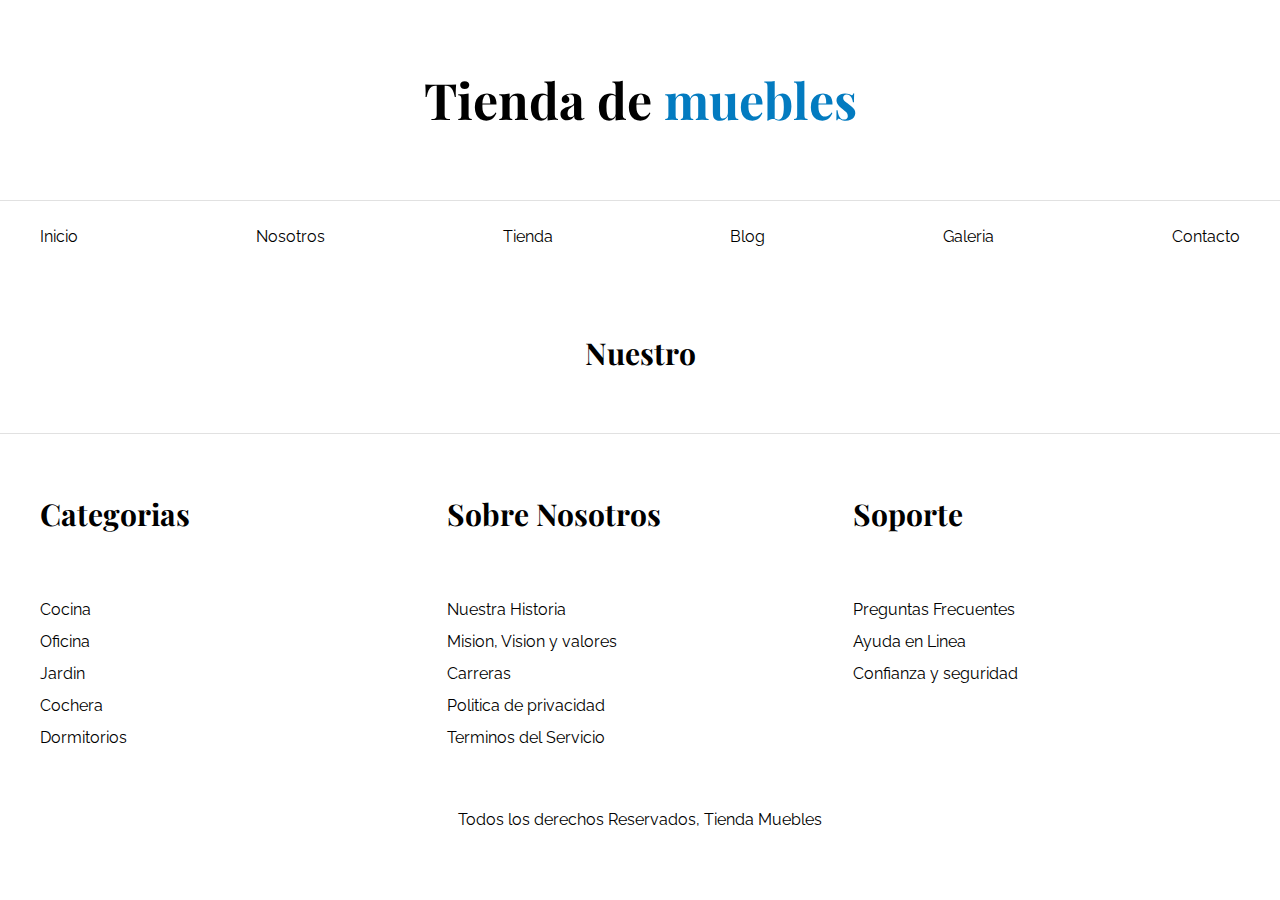
<file: nosotros.html>
<!DOCTYPE html>
<html lang="en">
<head>
    <meta charset="UTF-8">
    <meta name="viewport" content="width=device-width, initial-scale=1.0">
    <title>Aprendiendo HTML</title>
    <link rel="stylesheet" href="CSS/normalize.css">
   

    <link rel="preconnect" href="https://fonts.googleapis.com">
    <link rel="preconnect" href="https://fonts.gstatic.com" crossorigin>
    <link href="https://fonts.googleapis.com/css2?family=Playfair+Display:ital,wght@0,400..900;1,400..900&family=Raleway:ital,wght@0,100..900;1,100..900&display=swap" rel="stylesheet">


    <link rel="stylesheet" href="CSS/app.css">
</head>
<body>
    <header>
        <H1 class="nombre-sitio">Tienda de <span>muebles</span></H1>
    </header>
    
    <div class="contenedor-navegacion">
        <nav class="nav-principal contenedor">
            <a href="index.html">Inicio</a>
            <a href="nosotros.html">Nosotros</a>
            <a href="tienda.html">Tienda</a>
            <a href="blog.html">Blog</a>
            <a href="galeria.html">Galeria</a>
            <a href="contacto.html">Contacto</a>
        </nav>
    </div>
    

    <main class="contenido-principal contedor">
        <h2 class="text-center">Nuestro</h2>
    </main>

    <footer class="site-footer">
        <div class="grid-footer contenedor">
            <div> <!--primer hijo-->
                <h3>Categorias</h3>

                <nav class="footer-menu">
                    <a href="#">Cocina</a>
                    <a href="#">Oficina</a>
                    <a href="#">Jardin</a>
                    <a href="#">Cochera</a>
                    <a href="#">Dormitorios</a>
                </nav>
            </div>

            <div><!--segundo hijo-->
                <h3>Sobre Nosotros</h3>

                <nav class="footer-menu">
                    <a href="#">Nuestra Historia</a>
                    <a href="#">Mision, Vision y valores</a>
                    <a href="#">Carreras</a>
                    <a href="#">Politica de privacidad</a>
                    <a href="#">Terminos del Servicio</a>
                </nav>
            </div>

            <div><!--tercer hijo-->
                <h3>Soporte</h3>

                <nav class="footer-menu">
                    <a href="#">Preguntas Frecuentes</a>
                    <a href="#">Ayuda en Linea</a>
                    <a href="#">Confianza y seguridad</a>
                </nav>
            </div>
        </div>
        <p class="copyright">Todos los derechos Reservados, Tienda Muebles</p>
    </footer>
    
</body>
</html>
</file>
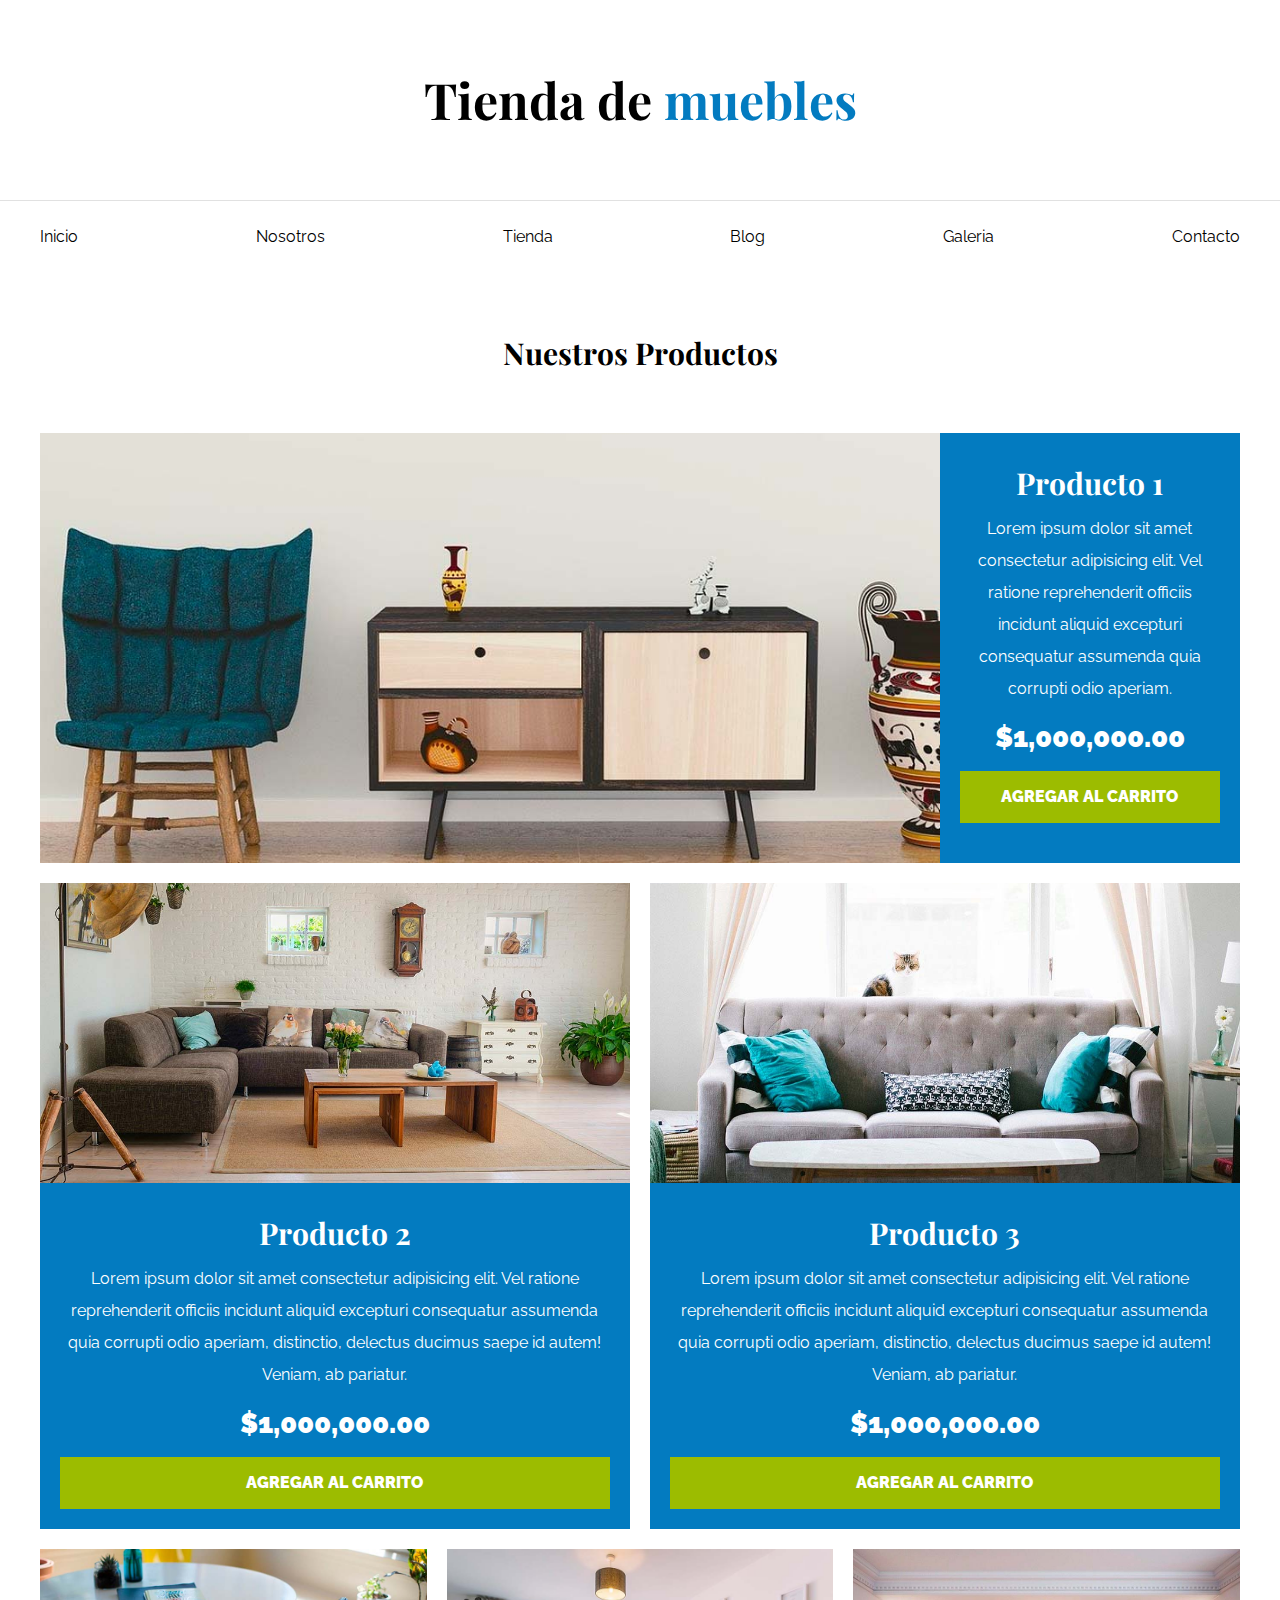
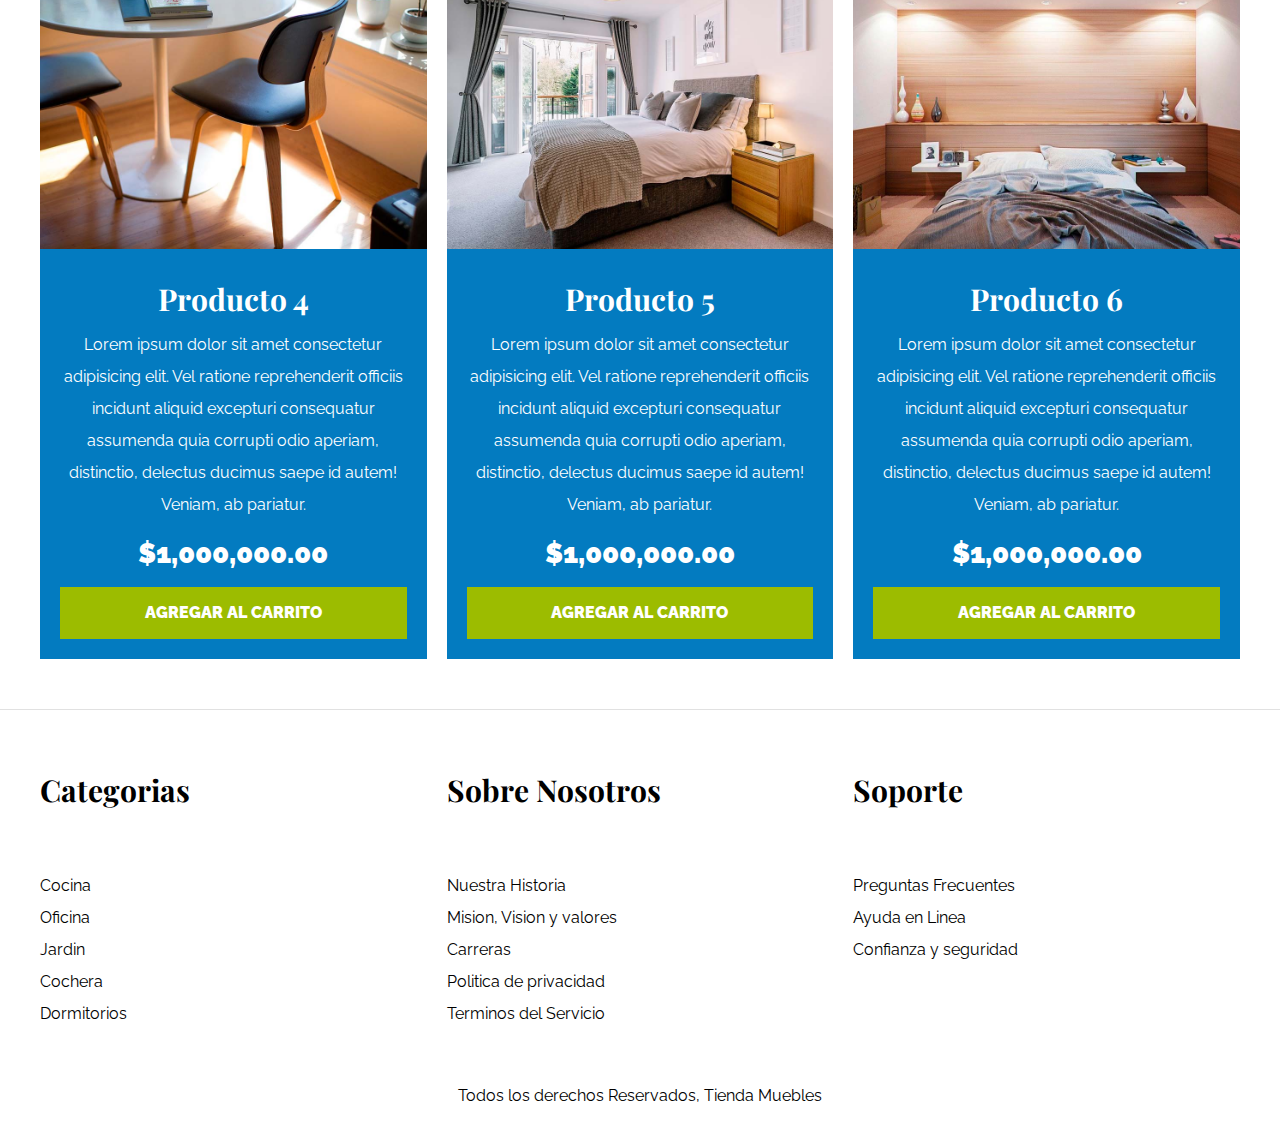
<file: tienda.html>
<!DOCTYPE html>
<html lang="es">

<head>
    <meta charset="UTF-8">
    <meta name="viewport" content="width=device-width, initial-scale=1.0">
    <title>Aprendiendo HTML</title>
    <link rel="stylesheet" href="CSS/normalize.css">


    <link rel="preconnect" href="https://fonts.googleapis.com">
    <link rel="preconnect" href="https://fonts.gstatic.com" crossorigin>
    <link
        href="https://fonts.googleapis.com/css2?family=Playfair+Display:ital,wght@0,400..900;1,400..900&family=Raleway:ital,wght@0,100..900;1,100..900&display=swap"
        rel="stylesheet">


    <link rel="stylesheet" href="CSS/app.css">
</head>

<body>
    <header>
        <H1 class="nombre-sitio">Tienda de <span>muebles</span></H1>
    </header>

    <div class="contenedor-navegacion">
        <nav class="nav-principal contenedor">
            <a href="index.html">Inicio</a>
            <a href="nosotros.html">Nosotros</a>
            <a href="tienda.html">Tienda</a>
            <a href="blog.html">Blog</a>
            <a href="galeria.html">Galeria</a>
            <a href="contacto.html">Contacto</a>
        </nav>
    </div>


    <main class="contenido-principal contenedor">
        <h2 class="text-center">Nuestros Productos</h2>
        <div class="listado-productos">

            <div class="producto">
                <img src="img/producto1.jpg" alt="Imagen Producto">
                <div class="texto-producto">
                    <h3>Producto 1</h3>
                    <p>Lorem ipsum dolor sit amet consectetur adipisicing elit. Vel ratione reprehenderit officiis
                        incidunt aliquid excepturi consequatur assumenda quia corrupti odio aperiam.</p>
                    <p class="precio">$1,000,000.00</p>
                    <a class="btn" href="#">Agregar al Carrito</a>
                </div> <!--FIN nombre del producto y descripcion-->
            </div> <!--FIN producto 1-->


            <div class="producto">
                <img src="img/producto2.jpg" alt="Imagen Producto">
                <div class="texto-producto">
                    <h3>Producto 2</h3>
                    <p>Lorem ipsum dolor sit amet consectetur adipisicing elit. Vel ratione reprehenderit officiis
                        incidunt aliquid excepturi consequatur assumenda quia corrupti odio aperiam, distinctio,
                        delectus ducimus saepe id autem! Veniam, ab pariatur.</p>
                    <p class="precio">$1,000,000.00</p>
                    <a class="btn" href="#">Agregar al Carrito</a>
                </div> <!--FIN nombre del producto y descripcion-->
            </div> <!--FIN producto 2-->

            <div class="producto">
                <img src="img/producto3.jpg" alt="Imagen Producto">
                <div class="texto-producto">
                    <h3>Producto 3</h3>
                    <p>Lorem ipsum dolor sit amet consectetur adipisicing elit. Vel ratione reprehenderit officiis
                        incidunt aliquid excepturi consequatur assumenda quia corrupti odio aperiam, distinctio,
                        delectus ducimus saepe id autem! Veniam, ab pariatur.</p>
                    <p class="precio">$1,000,000.00</p>
                    <a class="btn" href="#">Agregar al Carrito</a>
                </div> <!--FIN nombre del producto y descripcion-->
            </div> <!--FIN producto 3-->

            <div class="producto">
                <img src="img/producto4.jpg" alt="Imagen Producto">
                <div class="texto-producto">
                    <h3>Producto 4</h3>
                    <p>Lorem ipsum dolor sit amet consectetur adipisicing elit. Vel ratione reprehenderit officiis
                        incidunt aliquid excepturi consequatur assumenda quia corrupti odio aperiam, distinctio,
                        delectus ducimus saepe id autem! Veniam, ab pariatur.</p>
                    <p class="precio">$1,000,000.00</p>
                    <a class="btn" href="#">Agregar al Carrito</a>
                </div> <!--FIN nombre del producto y descripcion-->
            </div> <!--FIN producto 4-->

            <div class="producto">
                <img src="img/producto5.jpg" alt="Imagen Producto">
                <div class="texto-producto">
                    <h3>Producto 5</h3>
                    <p>Lorem ipsum dolor sit amet consectetur adipisicing elit. Vel ratione reprehenderit officiis
                        incidunt aliquid excepturi consequatur assumenda quia corrupti odio aperiam, distinctio,
                        delectus ducimus saepe id autem! Veniam, ab pariatur.</p>
                    <p class="precio">$1,000,000.00</p>
                    <a class="btn" href="#">Agregar al Carrito</a>
                </div> <!--FIN nombre del producto y descripcion-->
            </div> <!--FIN producto 5-->

            <div class="producto">
                <img src="img/producto6.jpg" alt="Imagen Producto">
                <div class="texto-producto">
                    <h3>Producto 6</h3>
                    <p>Lorem ipsum dolor sit amet consectetur adipisicing elit. Vel ratione reprehenderit officiis
                        incidunt aliquid excepturi consequatur assumenda quia corrupti odio aperiam, distinctio,
                        delectus ducimus saepe id autem! Veniam, ab pariatur.</p>
                    <p class="precio">$1,000,000.00</p>
                    <a class="btn" href="#">Agregar al Carrito</a>
                </div> <!--FIN nombre del producto y descripcion-->
            </div> <!--FIN producto 6-->
        </div> <!--FIN DE CONTENEDOR DE LISTADO DE PRODUCTOS-->
    </main>

    <footer class="site-footer">
        <div class="grid-footer contenedor">
            <div> <!--primer hijo-->
                <h3>Categorias</h3>

                <nav class="footer-menu">
                    <a href="#">Cocina</a>
                    <a href="#">Oficina</a>
                    <a href="#">Jardin</a>
                    <a href="#">Cochera</a>
                    <a href="#">Dormitorios</a>
                </nav>
            </div>

            <div><!--segundo hijo-->
                <h3>Sobre Nosotros</h3>

                <nav class="footer-menu">
                    <a href="#">Nuestra Historia</a>
                    <a href="#">Mision, Vision y valores</a>
                    <a href="#">Carreras</a>
                    <a href="#">Politica de privacidad</a>
                    <a href="#">Terminos del Servicio</a>
                </nav>
            </div>

            <div><!--tercer hijo-->
                <h3>Soporte</h3>

                <nav class="footer-menu">
                    <a href="#">Preguntas Frecuentes</a>
                    <a href="#">Ayuda en Linea</a>
                    <a href="#">Confianza y seguridad</a>
                </nav>
            </div>
        </div>
        <p class="copyright">Todos los derechos Reservados, Tienda Muebles</p>
    </footer>

</body>

</html>
</file>
<file: CSS/app.css>
/* Globales */
html{
    box-sizing: border-box; /*esta opcion permite que atributos como padding o margin no afecten los tamaños*/
    font-size: 62.5%; /* por defecto font-size es igual a 16px, esto se hace para para lograr una proporcion de  1rem = 10px*/
}

*, *:before, *:after{   /* esto va junto con el box-sizing:border-box */
    box-sizing: inherit;
}

body{
    /*google fonts*/
    font-family: "Raleway", sans-serif;
    font-optical-sizing: auto;
    font-weight: 400;
    font-style: normal;


    font-size: 1.6rem; /* asignar 16px a todo el documento */
    line-height: 2; /* interlineado */
}

h1,h2,h3{
    /*google fonts*/
    font-family: "Playfair Display", serif;
    font-optical-sizing: auto;
    font-weight: 700;
    font-style: normal;

    margin: 0 0 5rem 0;     /* quitar margenes por defecto de los headings */
}
h1{
    font-size: 5rem;
}

h2{
    font-size: 3rem;
}

h3{
    font-size: 3rem;
}

a{  /* cambiar decoraciones de los enlaces */
    text-decoration: none;  
    color: #000;
}

.contenedor{
    max-width: 120rem;
    margin: 0rem auto;
}

img{
    display: block;
    max-width: 100%;    /*incluir para evitar desbordamientos al colocar en el css grid*/
}


/** utilidades **/

.btn{
    background-color: #9cbc00;
    display: block; /* los elementos pueden tomar todo el ancho disponible */
    color: #ffffff;
    text-transform: uppercase;
    font-weight: 900; /*grosor de la fuente*/
    padding:1rem;
    transition: background-color .3s ease-out; /*crea una transicion*/
    text-align: center;
    border: none;
}

.btn:hover{
    background-color: #769c02;
    cursor: pointer;
}

.text-center{
    text-align: center;
}

.max-width30{
    max-width: 30rem;
}

/****** Header y Navegacion *******/

header{
    font-size: 10rem;
}

.nombre-sitio{
    margin-top: 5rem;
    text-align: center;
}

.nombre-sitio span{
    color: #037bc0;
}

.contenedor-navegacion{
    border-top: 0.1rem solid #e1e1e1;
}

.nav-principal{
    padding: 2rem 0rem;
    display: flex; /* flex-box */
    flex-direction: row; /* valor por defecto */
    justify-content: space-between; /* espaciado entre cada elemento */
}

.hero{
    background-image: url(../img/principal.jpg); /* Imagen de fondo */
    background-repeat: no-repeat; /* evita que se repita la imagen*/
    background-size: cover; /* estira la imagen hasta la orilla */
    background-position: center center; /* centrar en el centro de la imagen*/
    height: 55rem;  /*altura de la imagen*/
}

.categorias{
    padding-top: 5rem;
}

.categoria a{
    display: block; /* por defecto inline, block permite acomodarlos uno abajo de otro y usar todo el espacio disponible.*/
    text-align: center; /* centrar el texto */
    padding: 2rem;
    font-size: 2rem;
}

.categoria a:hover{
    background-color: #037bc0;
    border-bottom-right-radius: 1rem;   /* bordes circulares*/
    color: #e1e1e1;
}

.listado-categorias{
    display: grid; /* css grid */
    grid-template-columns: repeat(3, 1fr); /* 3 columnas de una fraccion cada una*/
    gap: 2rem; /* separacion entre columnas */
}

/** Bloque nosotros **/

.sobre-nosotros{
    /* con dos imagenes logramos este efecto*/
    background-image: linear-gradient(to right, transparent 50%, #037bc0 50%, #037bc0 100%), url(../img/nosotros.jpg);
    padding: 10rem 0;
    background-repeat: no-repeat;
    background-size: 100%, 120rem;
    background-position: left center;
    margin-top: 2rem;
}

/*
### con css grid ###
.sobre-nosotros-grid{
    display: grid;
    grid-template-columns: repeat(2, 1fr);
    column-gap: 8rem;
}

.texto-nosotros{
    grid-column: 2/3;
}*/
.sobre-nosotros-grid{
    display: flex;
    justify-content: flex-end; /* alinea todo el contenido empezando por el final */
}

.texto-nosotros{
    flex-basis: 50%; /*solo utiliza el 50% del espacio*/
    padding-left: 10rem; /*agrega padding al texto*/ 
    color: #e1e1e1;
}


/** listado de productos **/

.contenido-principal{
    padding-top: 5rem;
}

.listado-productos{
    display: grid;
    grid-template-columns: repeat(6, 1fr);
    gap: 2rem;
    
}

.producto:nth-child(1){
    grid-column:1/7;
    display: grid;
    grid-template-columns: 3fr 1fr;
}

.producto:nth-child(1) img{
    height: 43rem;
    width: 100%;
    object-fit: cover;
}

.producto:nth-child(2){
    grid-column:1/4;
}

.producto:nth-child(2) img,
.producto:nth-child(3) img{
    height: 30rem;
    width: 100%;
    object-fit: cover;
}

.producto:nth-child(3){
    grid-column:4/7;
}

.producto:nth-child(4){
    grid-column:1/3;
}

.producto:nth-child(5){
    grid-column:3/5;
}
.producto:nth-child(6){
    grid-column:5/7;
}
.producto:nth-child(4) img,
.producto:nth-child(5) img,
.producto:nth-child(6) img{
    height: 30rem;
    width: 100%;
    object-fit: cover;
}

.producto{
    background-color: #037bc0;
}

.texto-producto{
    text-align: center;
    color: #ffffff;
    padding: 2rem;
}

.texto-producto h3{
    margin: 0;
}

.texto-producto p{
    margin: 0 0 .5rem 0;
}

.texto-producto .precio{
    font-size: 2.8rem;
    font-weight: 900;
} 

.producto img{
    transition: transform .3s ease-out;
}

.producto img:hover{
    transform: scale(.8);
}

.site-footer{
    border-top: 1px solid #e1e1e1;
    margin-top: 5rem;
    padding-top: 5rem;
}

/*.grid-footer{
    display: flex;
    gap: 2rem;
}

.grid-footer div{
    flex:1;
}*/

.grid-footer{
    display: grid;
    grid-template-columns: 1fr 1fr 1fr; gap: 2rem;
}

.footer-menu a{
    display: block;
}

.copyright{
    margin-top: 5rem;
    text-align: center;
}



/* 
###opcion 1
.grid-footer{
    display: grid;
    grid-template-columns: repeat(3, 1fr);
    gap: 2rem;
}

.grid-footer:nth-child(1){
    grid-column:1/2;
}

.grid-footer:nth-child(2){
    grid-column:2/3;
}

.grid-footer:nth-child(3){
    grid-column:3/4;
}

.grid-footer p{
    grid-column:1/4;
    text-align: center;
}
.grid-footer a{
    display: block;
}
    */



/** Nosotros **/
.contenido-nosotros{
    display: grid;
    grid-template-columns: 1fr 2fr;
    grid-template-columns: repeat(auto-fit, minmax(25rem, 1fr));
    column-gap: 4rem;
}

.informacion-nosotros{
    display: flex;
    flex-direction: column;
    justify-content: center;
}

/** blog  **/
.contenedor-blog{
    display: grid;
    grid-template-columns: 2fr 1fr;
    column-gap: 4rem;
}

.entrada{
    border-bottom: 2px solid #e1e1e1;
    padding-bottom: 4rem;
    margin-bottom: 2rem;
}

.entrada:last-of-type{
    border: none;
}

.entrada-meta{
    display: flex;
    justify-content: space-between;
}

.entrada-meta p{
    font-weight: bold;
}

.entrada-meta span{
    color: #037bc0;
}

.contenido-entrada-blog{
    width: 60rem;
    margin: 0 auto;
}

/** Galeria **/
.galeria{
    list-style: none;
    padding: 0;
    margin: 0;
    display: grid;
    grid-template-columns: 1fr 1fr 1fr;
    gap: 2rem;
}

.galeria img{
    height: 40rem;
    width: 40rem;
    object-fit: cover; /* agranda y acomo*/
}

/** Formulario **/ 

.formulario{
    max-width: 60rem;
    margin: 0 auto;
}

.formulario fieldset{
    border-color: #000;
    border-width: 1px solid #000;
    margin-bottom: 2rem;
}

.formulario legend{
    background-color: #005485;
    width: 100%;
    text-align: center;
    color: #ffffff;
    text-transform: uppercase;
    font-weight: 900;
    padding: 1rem;
    margin-bottom: 4rem;
}

.campo{
    display: flex;
    margin-bottom: 2rem;
}

.campo label{
    flex-basis: 10rem; /* hace que el label tome una medida de 10 rem*/
}

.campo input:not([type="radio"]), 
.campo textarea,
.campo select{
    flex:1;
    border: 1px solid #e1e1e1;
    padding: 1rem;
}
</file>
